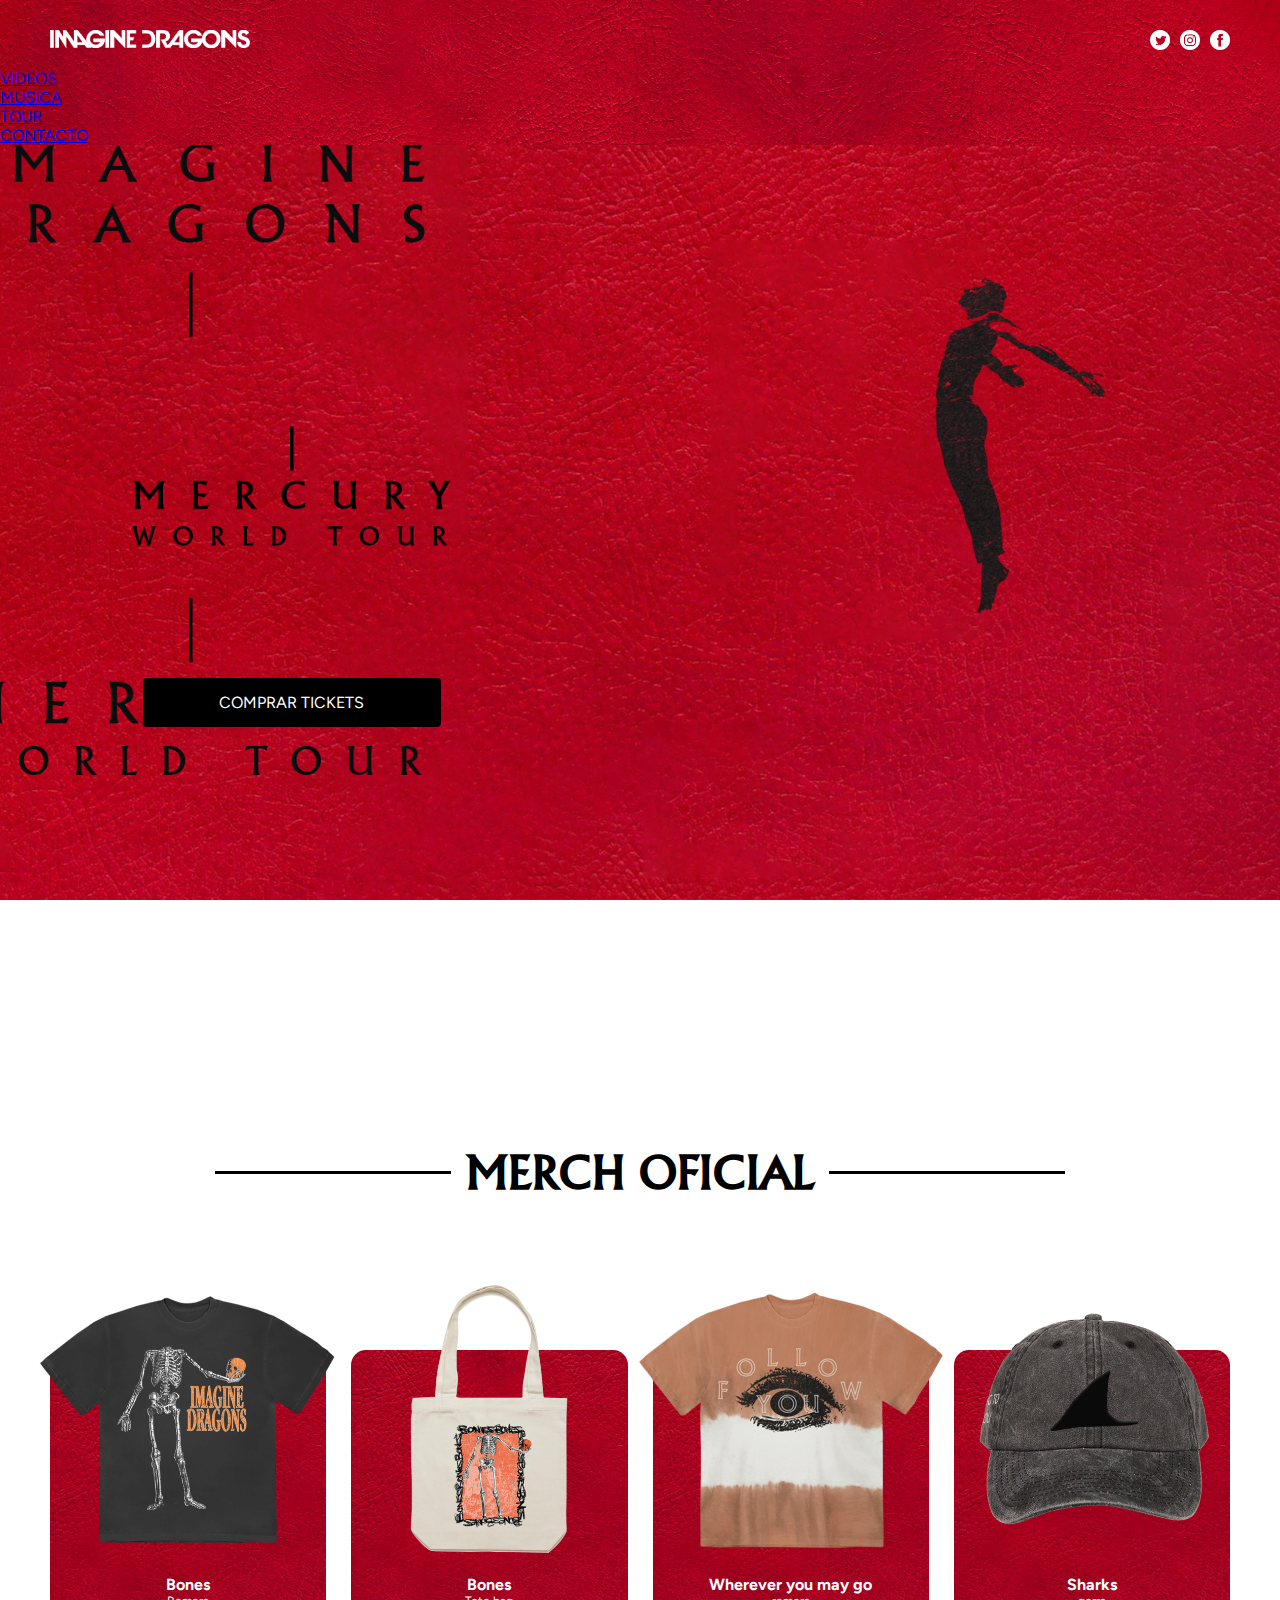
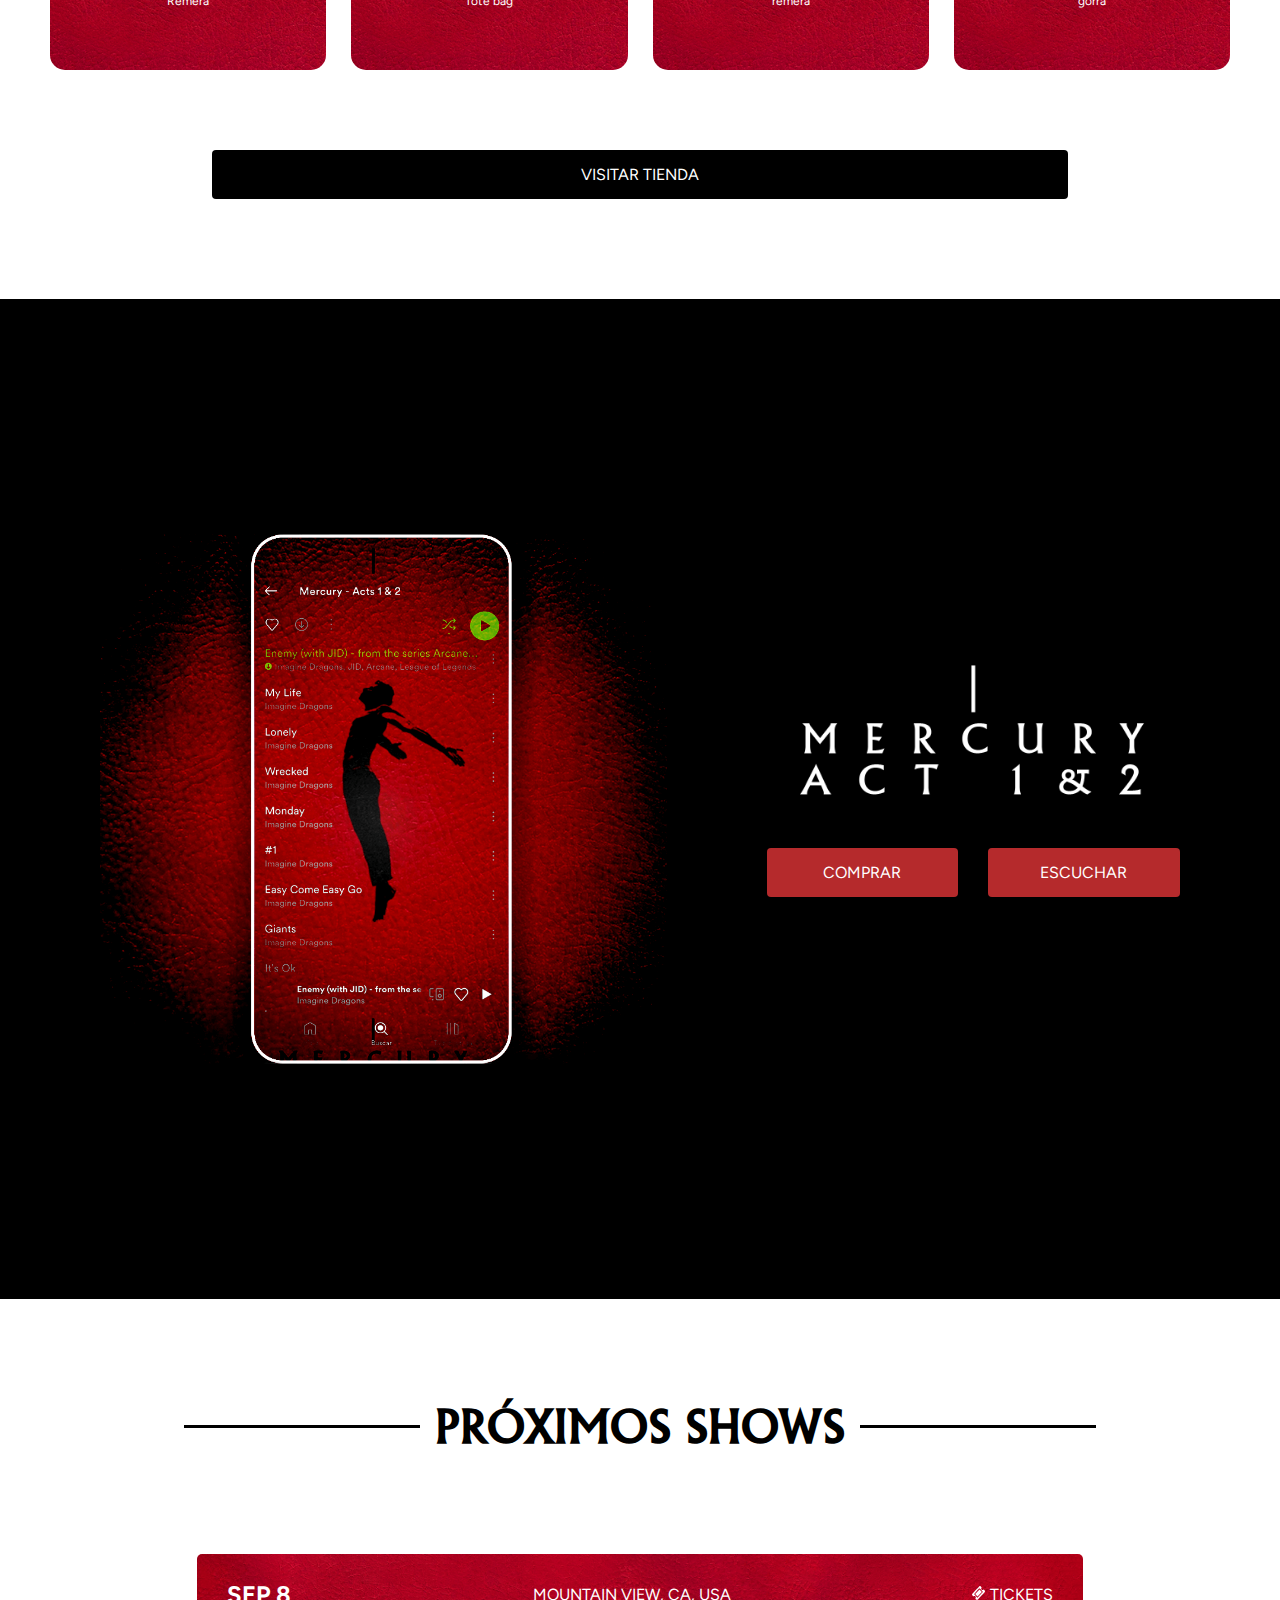
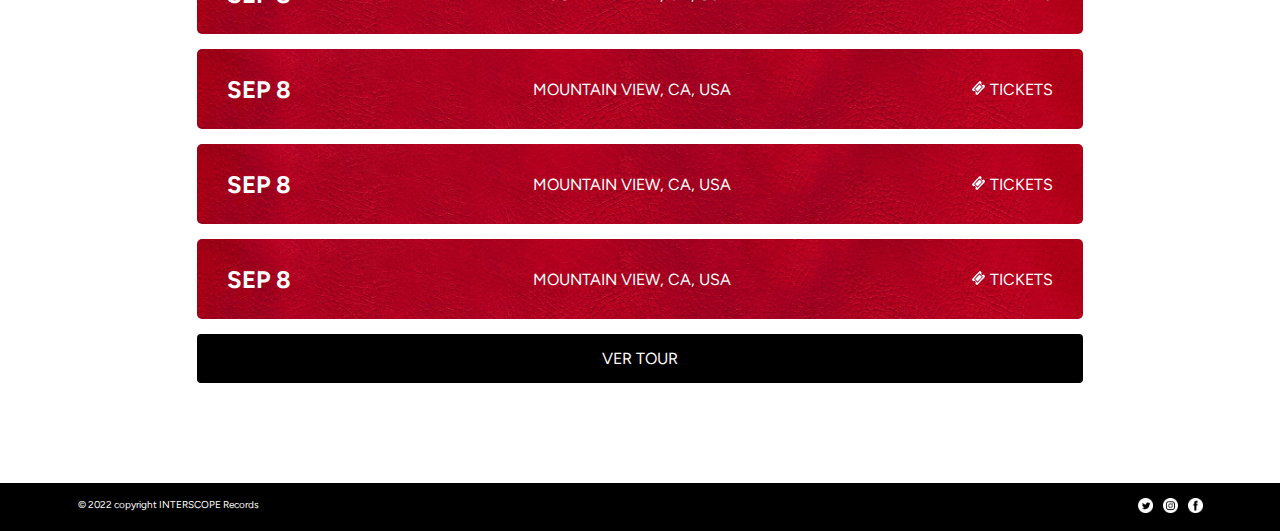
<file: index.html>
<!DOCTYPE html>
<html>
    <head>
        <meta charset="utf-8">
        <meta name="viewport" content="width=device-width">
        <link rel="stylesheet" href="css/styles.css">
        <link rel="preconnect" href="https://fonts.googleapis.com">
        <link rel="preconnect" href="https://fonts.gstatic.com" crossorigin>
        <link href="https://fonts.googleapis.com/css2?family=Figtree:wght@400;600&display=swap" rel="stylesheet">
        <title>
            Imagine Dragons Official │ Home
        </title>
    </head>
    <body>
        <header>
            <div id="logo">
               <a href="index.html">
                  <img src="img/logo.png" alt="imagineDragons_logo">
                </a>
                <ul class="redes">
                    <li><a href="https://twitter.com/Imaginedragons"><img src="img/twitter.png" alt="twitter"></a></li>
                    <li><a href="https://www.instagram.com/imaginedragons"><img src="img/instagram.png" alt="instagram"></a></li>
                    <li><a href="https://www.facebook.com/ImagineDragons"><img src="img/facebook.png" alt="facebook"></a></li>
                </ul>
            </div>
            <nav>
                 <ul>
                    <li><a href="videos.html">VIDEOS</a></li>
                    <li><a href="musica.html">MUSICA</a></li>
                    <li><a href="tour.html">TOUR</a></li>
                    <li><a href="contacto.html">CONTACTO</a></li>
                </ul>
            </nav>
            </div>
        </header>
        <main id="index-header">
            <div id="index-header-content">
                <img src="img/worldtour.png">
                <a class="button" href="">COMPRAR TICKETS</a> 
            </div>
        </main>
       <section id="merch-oficial">
        <div class="section-title">
            <div></div>
            <h1>MERCH OFICIAL</h1>
            <div></div>
        </div>
        <div id="merch-display">
            <div class="merch-card">
                <a href="">
                    <img src="img/bones-tshirt.png" alt="remera bones">
                </a>
                <p class="item-name">
                    Bones
                </p>
                <p class="item-description">
                    Remera
                </p>
            </div>
            <div class="merch-card">
                <a href="">
                    <img src="img/totebag.png" alt="tote bag bones">
                </a>
                <p class="item-name">
                    Bones
                </p>
                <p class="item-description">
                    Tote bag
                </p>
            </div>
            <div class="merch-card">
                <a href="">
                    <img src="img/followyou-tshirt.png" alt="remera follow you">
                </a>
                <p class="item-name">
                    Wherever you may go
                </p>
                <p class="item-description">
                    remera
                </p>
            </div>
            <div class="merch-card">
                <a href="">
                    <img src="img/sharks-cap.png" alt="gorra sharks">
                </a>
                <p class="item-name">
                    Sharks
                </p>
                <p class="item-description">
                    gorra
                </p>
            </div>
        </div>
        <a class="button" href="">VISITAR TIENDA</a>
       </section>
       <section id="latest-album">   
        <img src="img/mobile-album.png">      
        <div class="latest-album-title">
            <img src="img/mercuryAct12-b.png"> 
            <div>
                <a class="button" href=""> COMPRAR </a>
                <a class="button" href=""> ESCUCHAR </a>
            </div>
        </div>
       </section> 
       <section id="next-shows">         
            <div class="section-title">
                <div></div>
                <h1>PRÓXIMOS SHOWS</h1>
                <div></div>
            </div>
            <div class="show-info">
                <h2>SEP 8</h2>
                <p>MOUNTAIN VIEW, CA, USA</p>
                <a href=""><img src="img/ticket.svg" alt="ticket" class="icon">TICKETS</a>
            </div>
            <div class="show-info">
                <h2>SEP 8</h2>
                <p>MOUNTAIN VIEW, CA, USA</p>
                <a href=""><img src="img/ticket.svg" alt="ticket" class="icon">TICKETS</a>
            </div>
            <div class="show-info">
                <h2>SEP 8</h2>
                <p>MOUNTAIN VIEW, CA, USA</p>
                <a href=""><img src="img/ticket.svg" alt="ticket" class="icon">TICKETS</a>
            </div>
            <div class="show-info">
                <h2>SEP 8</h2>
                <p>MOUNTAIN VIEW, CA, USA</p>
                <a href=""><img src="img/ticket.svg" alt="ticket" class="icon">TICKETS</a>
            </div>
            <a class="button" href="tour.html"> VER TOUR</a>
       </section>
       <footer>
        <div>
        <p>
            © 2022 copyright INTERSCOPE Records
        </p>
            <div class="redes-footer">
                <ul>
                  <li><a href="https://twitter.com/Imaginedragons"><img src="img/twitter.png" alt="twitter"></a></li>
                  <li><a href="https://www.instagram.com/imaginedragons"><img src="img/instagram.png" alt="instagram"></a></li>
                  <li><a href="https://www.facebook.com/ImagineDragons"><img src="img/facebook.png" alt="facebook"></a></li>
                </ul>
            </div>
        </div>
    </footer>
    </body>
</html>
</file>
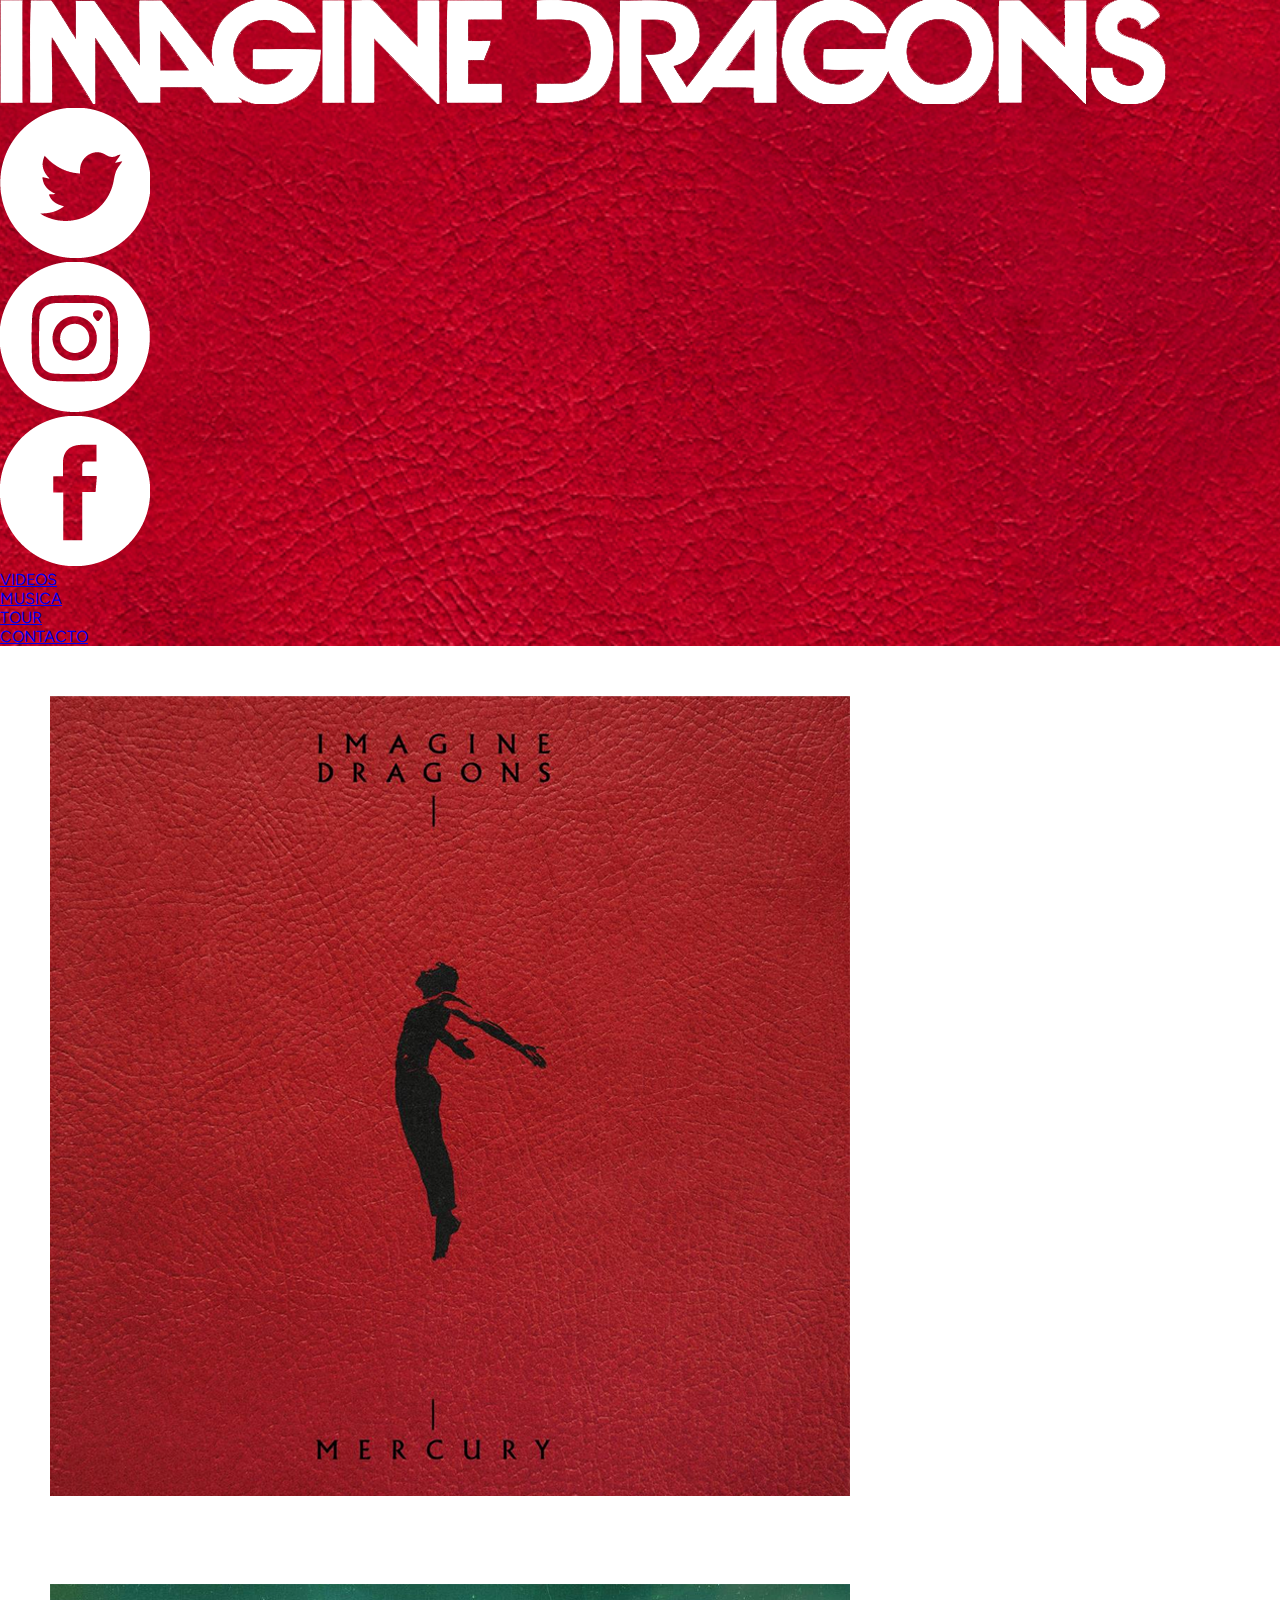
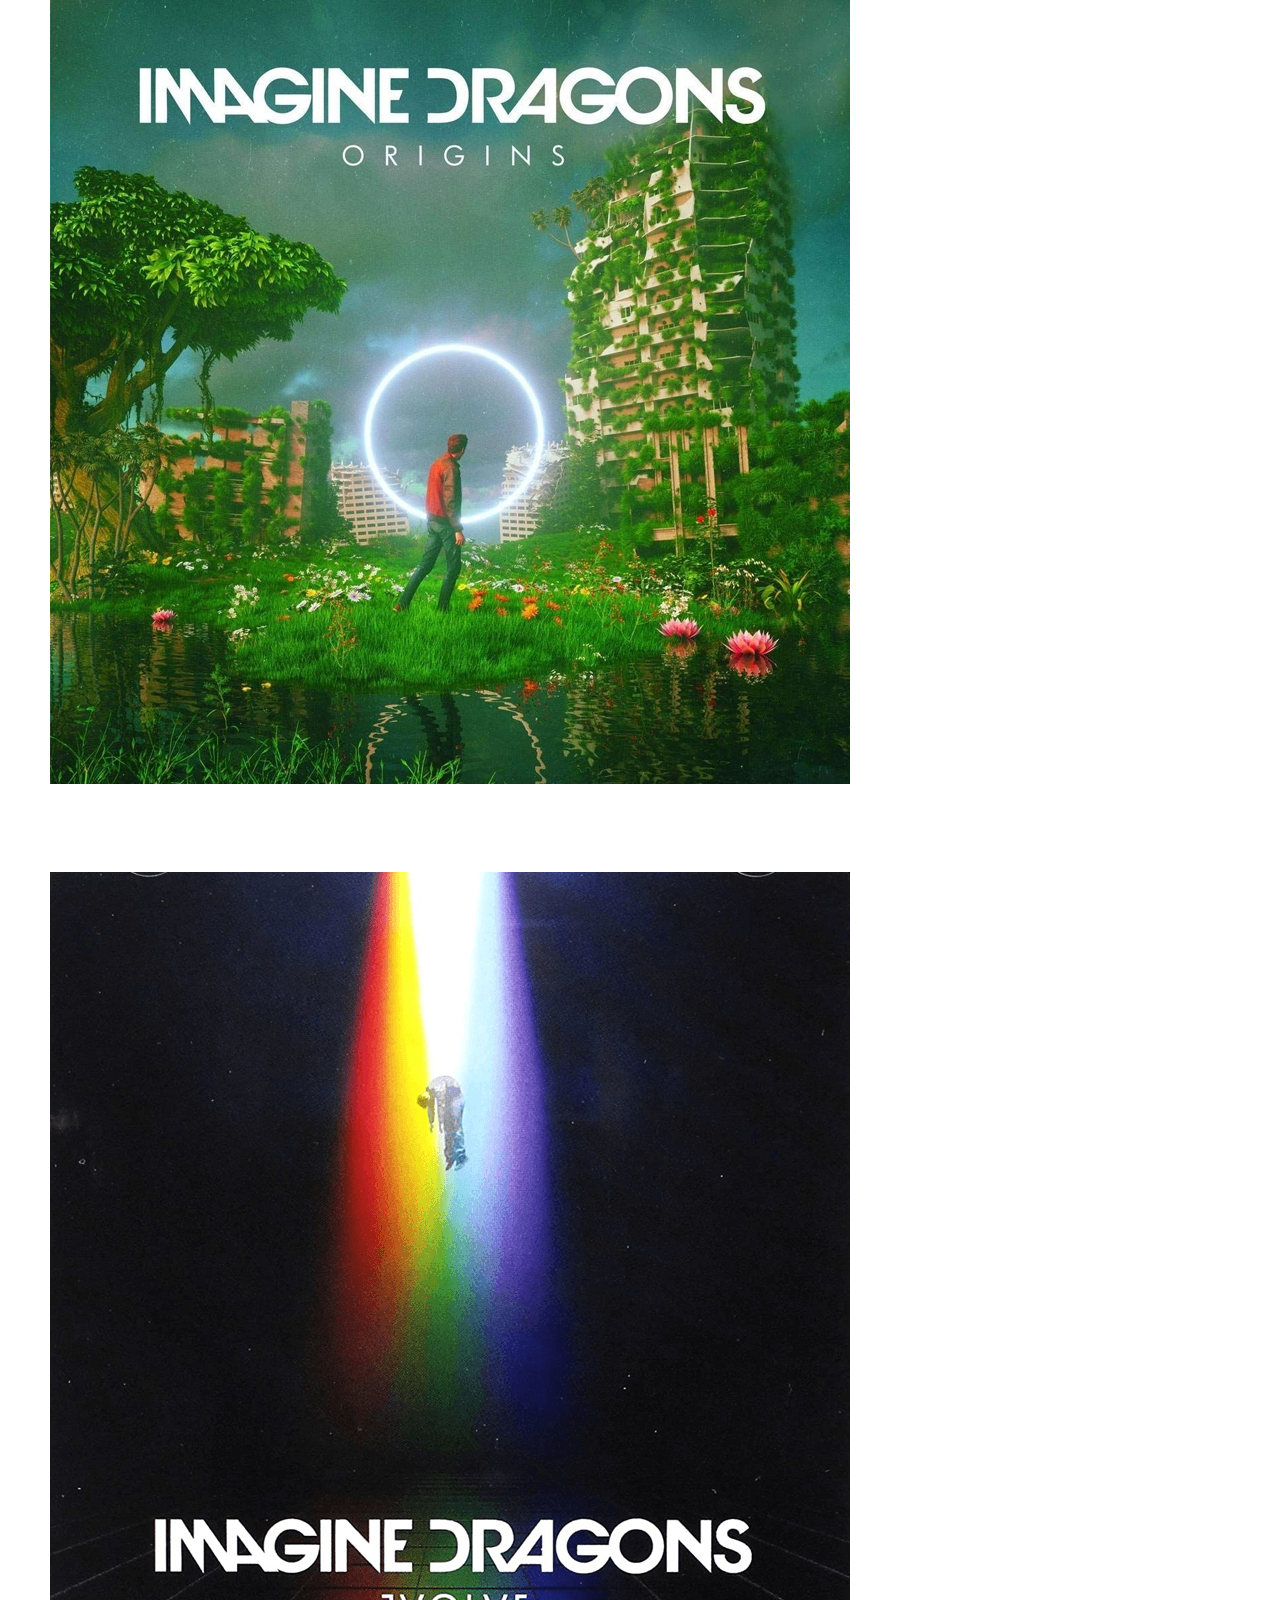
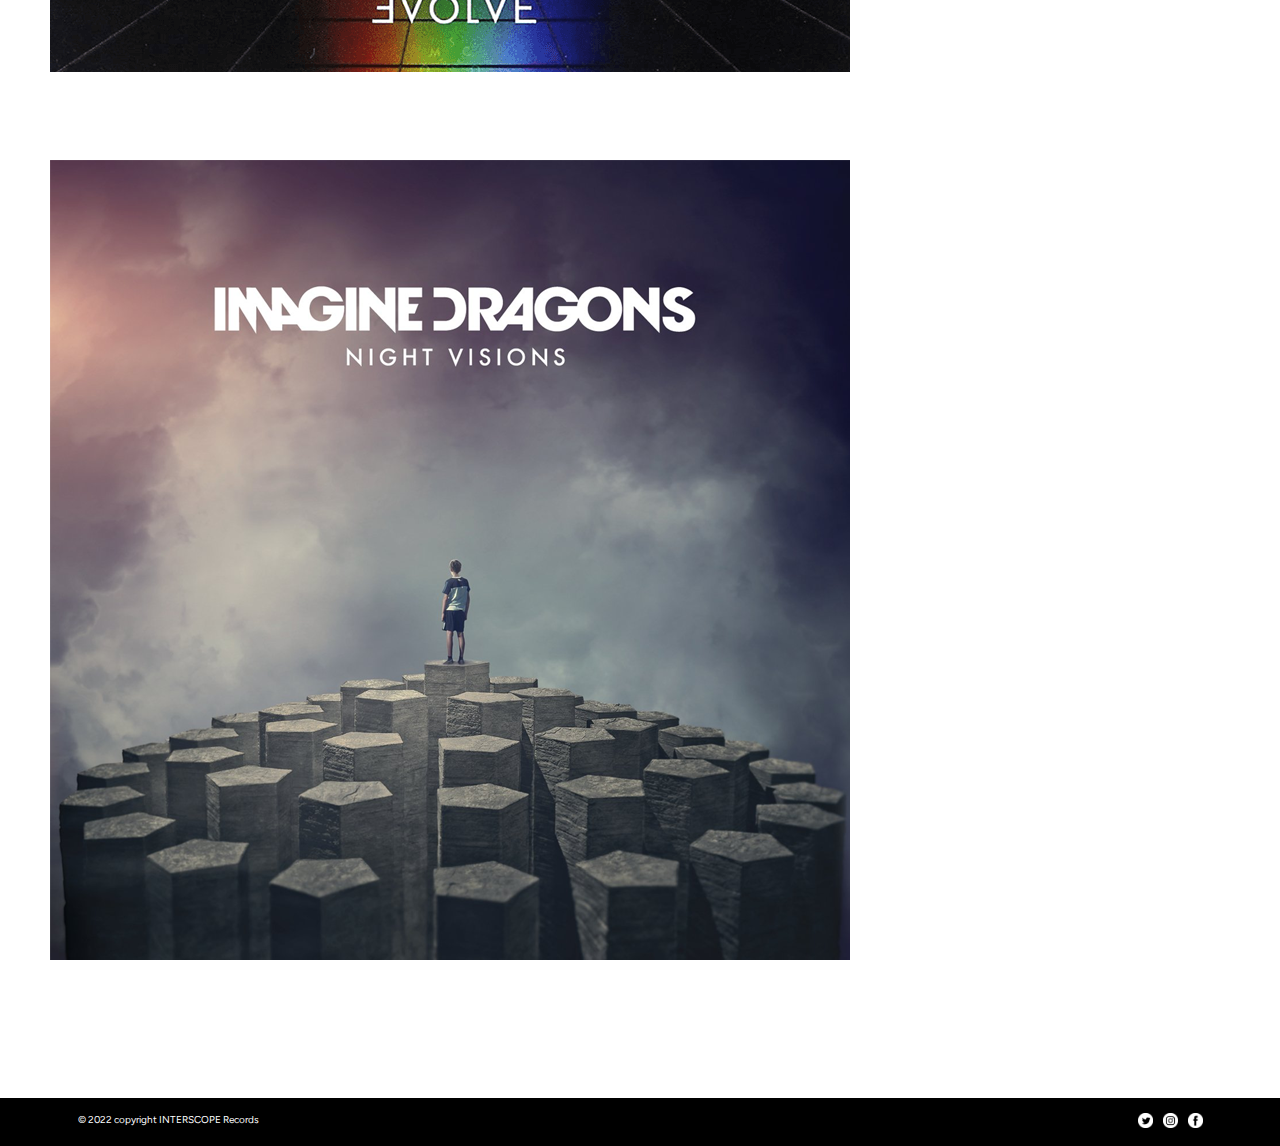
<file: musica.html>
<!DOCTYPE html>
<html>
    <head>
        <meta charset="utf-8">
        <meta name="viewport" content="width=device-width">
        <link rel="stylesheet" href="css/styles.css">
        <link rel="preconnect" href="https://fonts.googleapis.com">
        <link rel="preconnect" href="https://fonts.gstatic.com" crossorigin>
        <link href="https://fonts.googleapis.com/css2?family=Figtree:wght@400;600&display=swap" rel="stylesheet">
        <title>
            Imagine Dragons Official │ Videos
        </title>
    </head>
    <body>
        <header>
            <div>
               <a href="html/index.html">
                  <img src="img/logo.png" alt="imagineDragons_logo">
                </a>
                <ul class="redes">
                    <li><a href="https://twitter.com/Imaginedragons"><img src="img/twitter.png" alt="twitter"></a></li>
                    <li><a href="https://www.instagram.com/imaginedragons"><img src="img/instagram.png" alt="instagram"></a></li>
                    <li><a href="https://www.facebook.com/ImagineDragons"><img src="img/facebook.png" alt="facebook"></a></li>
                </ul>
            </div>
            <nav>
                 <ul>
                    <li><a href="videos.html">VIDEOS</a></li>
                    <li><a href="musica.html">MUSICA</a></li>
                    <li><a href="tour.html">TOUR</a></li>
                    <li><a href="contacto.html">CONTACTO</a></li>
                </ul>
            </nav>
            </div>
        </header>
        <section>
            <div>
                <img src="img/mercury.png" alt="mercury_album">
                <iframe style="border-radius:12px" src="https://open.spotify.com/embed/album/6yiXkzHvC0OTmhfDQOEWtS?utm_source=generator&theme=0" width="100%" height="80" frameBorder="0" allowfullscreen="" allow="autoplay; clipboard-write; encrypted-media; fullscreen; picture-in-picture"></iframe>
            </div>
            <div>
                <img src="img/origins.png" alt="origins_album">
                <iframe style="border-radius:12px" src="https://open.spotify.com/embed/album/3JfSxDfmwS5OeHPwLSkrfr?utm_source=generator&theme=0" width="100%" height="80" frameBorder="0" allowfullscreen="" allow="autoplay; clipboard-write; encrypted-media; fullscreen; picture-in-picture"></iframe>
            </div>
            <div>
                <img src="img/evolve.png" alt="evolve_album">
                <iframe style="border-radius:12px" src="https://open.spotify.com/embed/album/33pt9HBdGlAbRGBHQgsZsU?utm_source=generator&theme=0" width="100%" height="80" frameBorder="0" allowfullscreen="" allow="autoplay; clipboard-write; encrypted-media; fullscreen; picture-in-picture"></iframe>
            </div>
            <div>
                <img src="img/nightvisions.png" alt="nightvisions_album">
                <iframe style="border-radius:12px" src="https://open.spotify.com/embed/album/6nxDQi0FeEwccEPJeNySoS?utm_source=generator&theme=0" width="100%" height="80" frameBorder="0" allowfullscreen="" allow="autoplay; clipboard-write; encrypted-media; fullscreen; picture-in-picture"></iframe>
            </div>
        </section>
        <footer>
            <div>
            <p>
                © 2022 copyright INTERSCOPE Records
            </p>
                <div class="redes-footer">
                    <ul>
                      <li><a href="https://twitter.com/Imaginedragons"><img src="img/twitter.png" alt="twitter"></a></li>
                      <li><a href="https://www.instagram.com/imaginedragons"><img src="img/instagram.png" alt="instagram"></a></li>
                      <li><a href="https://www.facebook.com/ImagineDragons"><img src="img/facebook.png" alt="facebook"></a></li>
                    </ul>
                </div>
            </div>
        </footer>
        </body>
    </html>
</file>
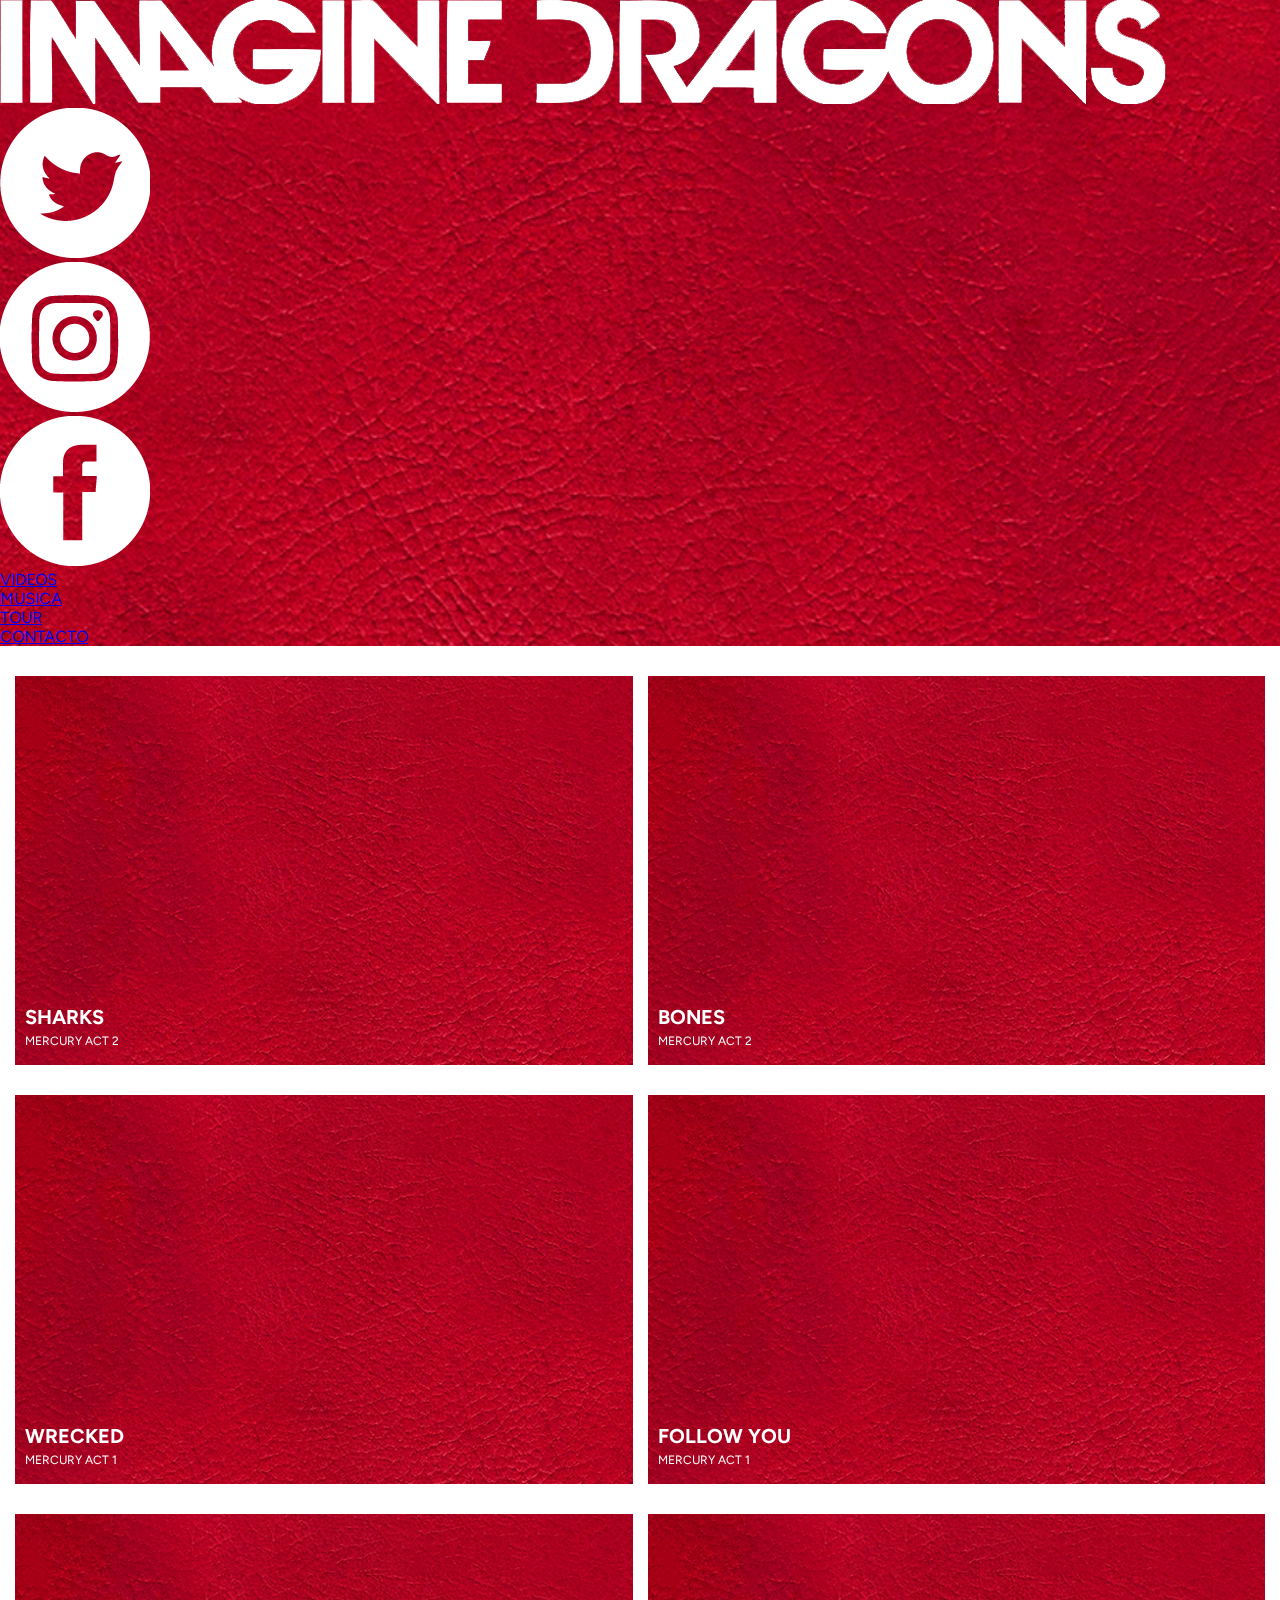
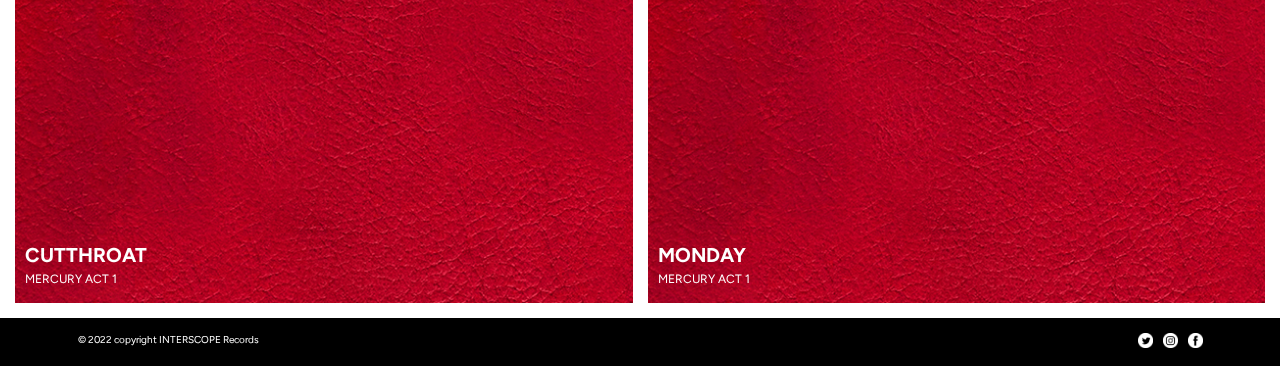
<file: videos.html>
<!DOCTYPE html>
<html>
    <head>
        <meta charset="utf-8">
        <meta name="viewport" content="width=device-width">
        <link rel="stylesheet" href="css/styles.css">
        <link rel="preconnect" href="https://fonts.googleapis.com">
        <link rel="preconnect" href="https://fonts.gstatic.com" crossorigin>
        <link href="https://fonts.googleapis.com/css2?family=Figtree:wght@400;600&display=swap" rel="stylesheet">
        <title>
            Imagine Dragons Official │ Videos
        </title>
    </head>
    <body>
        <header>
            <div>
               <a href="index.html">
                  <img src="img/logo.png">
                </a>
                <ul class="redes">
                    <li><a href="https://twitter.com/Imaginedragons"><img src="img/twitter.png" alt="twitter"></a></li>
                    <li><a href="https://www.instagram.com/imaginedragons"><img src="img/instagram.png" alt="instagram"></a></li>
                    <li><a href="https://www.facebook.com/ImagineDragons"><img src="img/facebook.png" alt="facebook"></a></li>
                </ul>
            </div>
            <nav>
                 <ul>
                    <li><a href="videos.html">VIDEOS</a></li>
                    <li><a href="musica.html">MUSICA</a></li>
                    <li><a href="tour.html">TOUR</a></li>
                    <li><a href="contacto.html">CONTACTO</a></li>
                </ul>
            </nav>
            </div>
        </header>
        <section id="videos">
            <div class="video-card">
                <div>
                    <iframe src="https://www.youtube.com/embed/Te3_VlimRw0" title="YouTube video player" frameborder="0" allow="accelerometer; autoplay; clipboard-write; encrypted-media; gyroscope; picture-in-picture" allowfullscreen></iframe>
                </div>
                <div class="video-card-description">
                    <h2>
                        SHARKS
                    </h2>
                    <p>
                        MERCURY ACT 2
                    </p>
                </div>
            </div>
            <div  class="video-card">
                <div>
                    <iframe src="https://www.youtube.com/embed/TO-_3tck2tg" title="YouTube video player" frameborder="0" allow="accelerometer; autoplay; clipboard-write; encrypted-media; gyroscope; picture-in-picture" allowfullscreen></iframe>
                </div>
                <div class="video-card-description">
                    <h2>
                        BONES
                    </h2>
                    <p>
                        MERCURY ACT 2
                    </p>
                </div>
            </div>
            <div  class="video-card">
                <div>
                    <iframe src="https://www.youtube.com/embed/Y2NkuFIlLEo" title="YouTube video player" frameborder="0" allow="accelerometer; autoplay; clipboard-write; encrypted-media; gyroscope; picture-in-picture" allowfullscreen></iframe>
                </div>
                <div class="video-card-description">
                    <h2>
                        WRECKED
                    </h2>
                    <p>
                        MERCURY ACT 1
                    </p>
                </div>
            </div>
            <div  class="video-card">
                <div>
                    <iframe src="https://www.youtube.com/embed/k3zimSRKqNw" title="YouTube video player" frameborder="0" allow="accelerometer; autoplay; clipboard-write; encrypted-media; gyroscope; picture-in-picture" allowfullscreen></iframe>
                </div>
                <div class="video-card-description">
                    <h2>
                        FOLLOW YOU
                    </h2>
                    <p>
                        MERCURY ACT 1
                    </p>
                </div>
            </div>
            <div  class="video-card">
                <div>
                    <iframe src="https://www.youtube.com/embed/89xtgEk9jTo" title="YouTube video player" frameborder="0" allow="accelerometer; autoplay; clipboard-write; encrypted-media; gyroscope; picture-in-picture" allowfullscreen></iframe>
                </div>
                <div class="video-card-description">
                    <h2>
                        CUTTHROAT
                    </h2>
                    <p>
                        MERCURY ACT 1
                    </p>
                </div>
            </div>
            <div  class="video-card">
                <div>
                    <iframe src="https://www.youtube.com/embed/87hxDd5cvN8" title="YouTube video player" frameborder="0" allow="accelerometer; autoplay; clipboard-write; encrypted-media; gyroscope; picture-in-picture" allowfullscreen></iframe>
                </div>
                <div class="video-card-description">
                    <h2>
                        MONDAY
                    </h2>
                    <p>
                        MERCURY ACT 1
                    </p>
                </div>
            </div>
        </section>
        <footer>
            <div>
            <p>
                © 2022 copyright INTERSCOPE Records
            </p>
                <div class="redes-footer">
                    <ul>
                      <li><a href="https://twitter.com/Imaginedragons"><img src="img/twitter.png" alt="twitter"></a></li>
                      <li><a href="https://www.instagram.com/imaginedragons"><img src="img/instagram.png" alt="instagram"></a></li>
                      <li><a href="https://www.facebook.com/ImagineDragons"><img src="img/facebook.png" alt="facebook"></a></li>
                    </ul>
                </div>
            </div>
        </footer>
    </body>
</html>
</file>
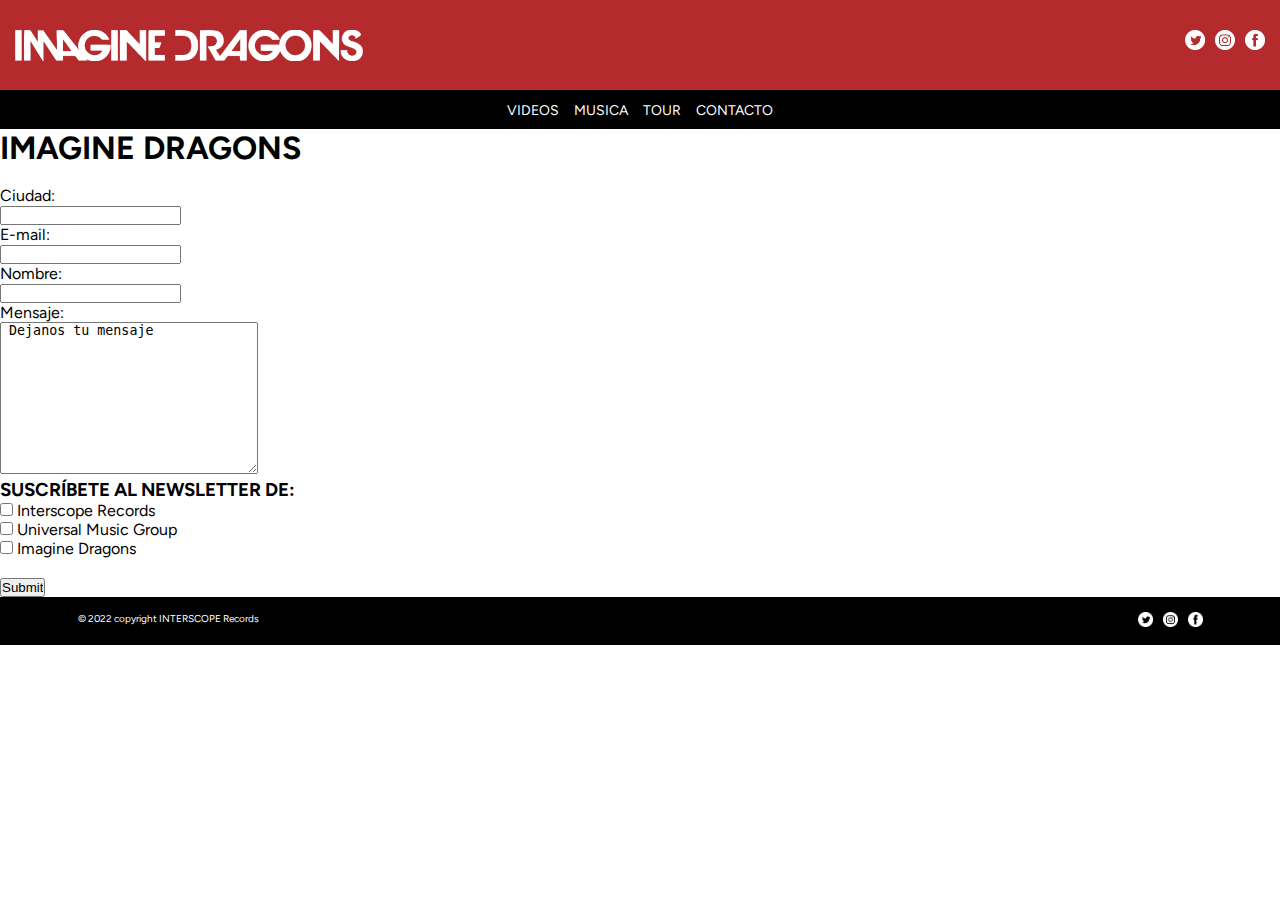
<file: html/contacto.html>
<!DOCTYPE html>
<html>
    <head>
        <meta charset="utf-8">
        <meta name="viewport" content="width=device-width">
        <link rel="stylesheet" href="../styles.css">
        <link rel="preconnect" href="https://fonts.googleapis.com">
        <link rel="preconnect" href="https://fonts.gstatic.com" crossorigin>
        <link href="https://fonts.googleapis.com/css2?family=Figtree:wght@400;600&display=swap" rel="stylesheet">
        <title>
            Imagine Dragons Official │ Videos
        </title>
    </head>
    <body>
        <header>
            <div>
               <a href="/html/index.html">
                  <img src="../img/logo.png">
                </a>
                <ul class="redes">
                    <li><a href=""><img src="../img/twitter.png"></a></li>
                    <li><a href=""><img src="../img/instagram.png"></a></li>
                    <li><a href=""><img src="../img/facebook.png"></a></li>
                </ul>
            </div>
            <nav>
                 <ul>
                    <li><a href="/html/videos.html">VIDEOS</a></li>
                    <li><a href="/html/musica.html">MUSICA</a></li>
                    <li><a href="/html/tour.html">TOUR</a></li>
                    <li><a href="/html/contacto.html">CONTACTO</a></li>
                </ul>
            </nav>
            </div>
        </header>
        <section>
            <h1>
                IMAGINE DRAGONS
            </h1>
            <p>
                Comparta su ubicación para solicitar un espectáculo en su área y obtener actualizaciones sobre nuevos espectáculos, nueva música y más.
            </p>
            <form action="">
                <label for="ciudad">Ciudad:</label><br>
                <input type="text" id="ciudad" name="ciudad"><br>
                <label for="email">E-mail:</label><br>
                <input type="text" id="email" name="email"><br>
                <label for="nombre">Nombre:</label><br>
                <input type="text" id="nombre" name="nombre"><br>
                <label for="mensaje">Mensaje:</label><br>
                <textarea name="mensjae" rows="10" cols="30"> Dejanos tu mensaje</textarea> 
                <h3>
                    SUSCRÍBETE AL NEWSLETTER DE:
                </h3>
                <input type="checkbox" id="newsop1" name="newsop1" value="InterscopeRecords">
                <label for="newsop1"> Interscope Records</label><br>
                <input type="checkbox" id="newsop2" name="newsop2" value="UniversalMusicGroup">
                <label for="newsop2"> Universal Music Group</label><br>
                <input type="checkbox" id="newsop3" name="newsop3" value="ImagineDragons">
                <label for="newsop3"> Imagine Dragons</label><br><br>
                <input type="submit" value="Submit">
                
              </form>               
        </section>
        <footer>
            <div>
            <p>
                © 2022 copyright INTERSCOPE Records
            </p>
                <div class="redes-footer">
                    <ul>
                      <li><a href=""><img src="../img/twitter.png"></a></li>
                      <li><a href=""><img src="../img/instagram.png"></a></li>
                      <li><a href=""><img src="../img/facebook.png"></a></li>
                    </ul>
                </div>
            </div>
        </footer>
    </body>
</html>
</file>
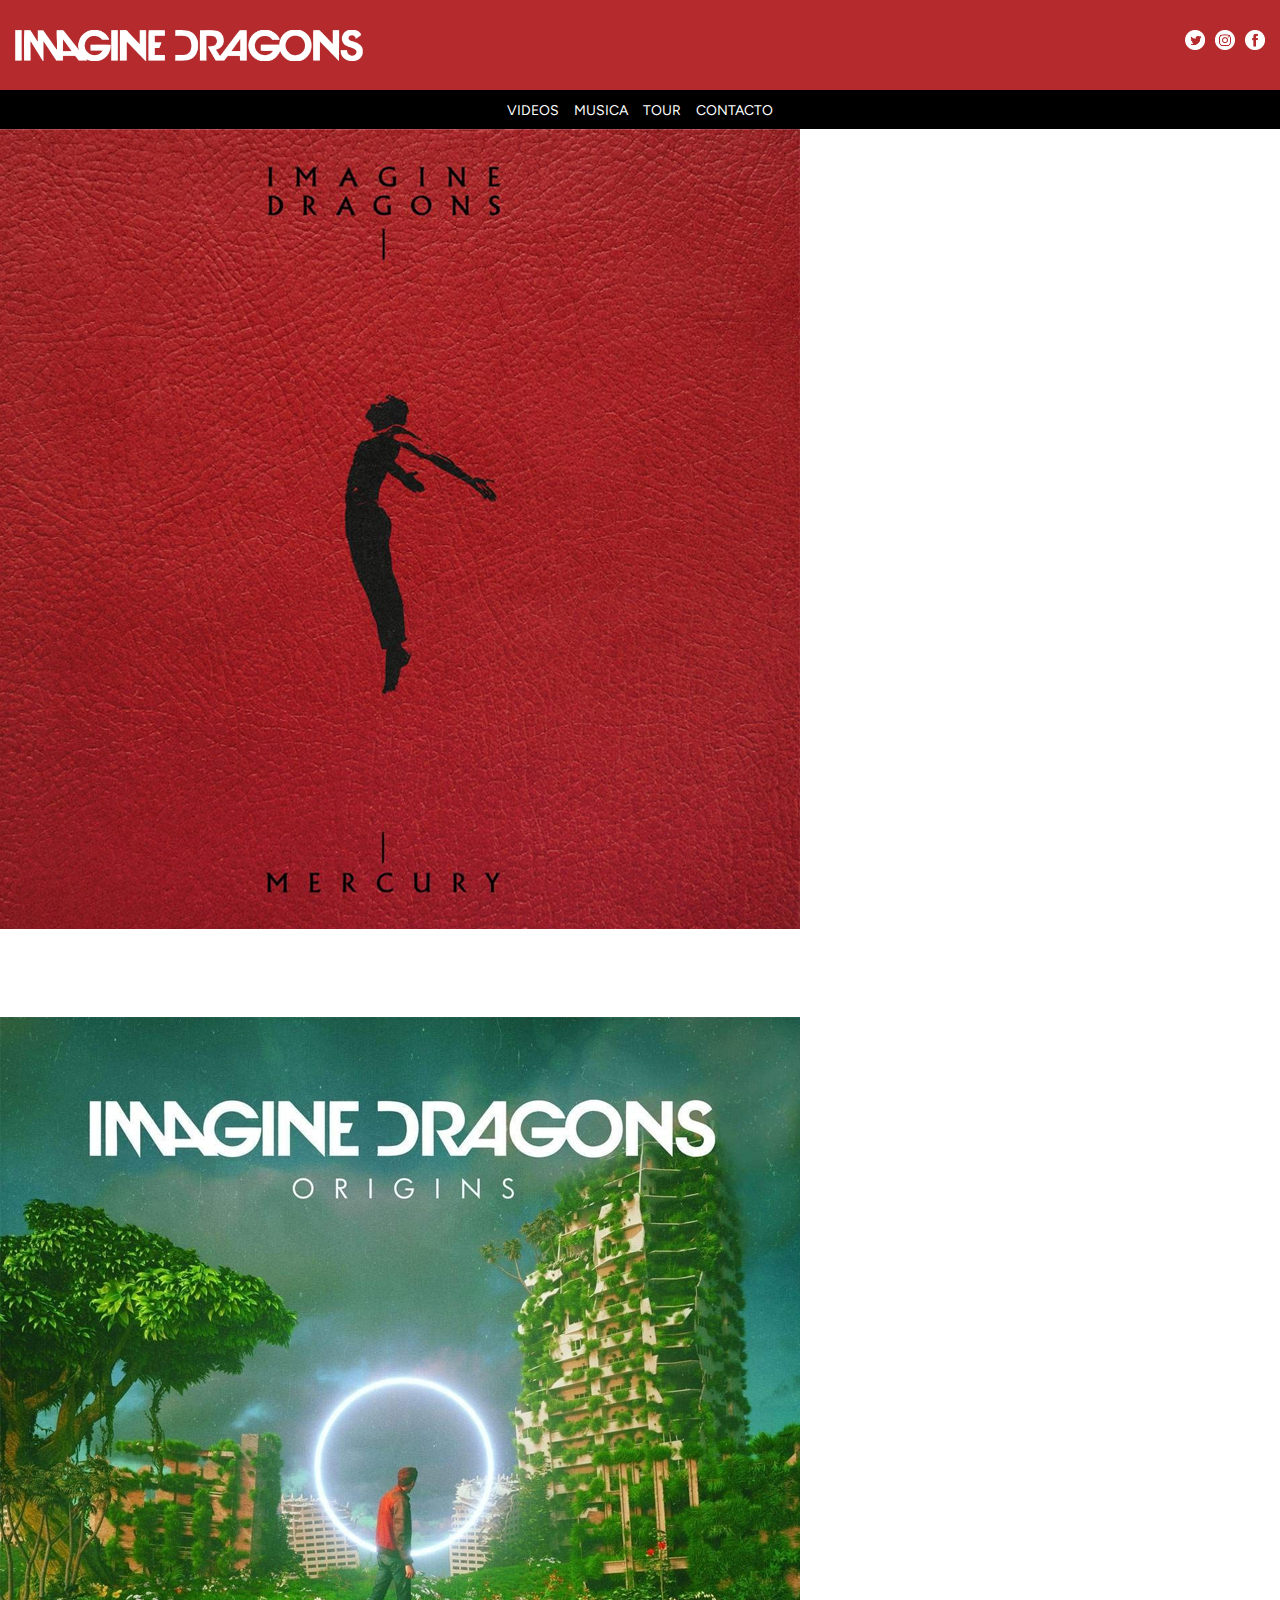
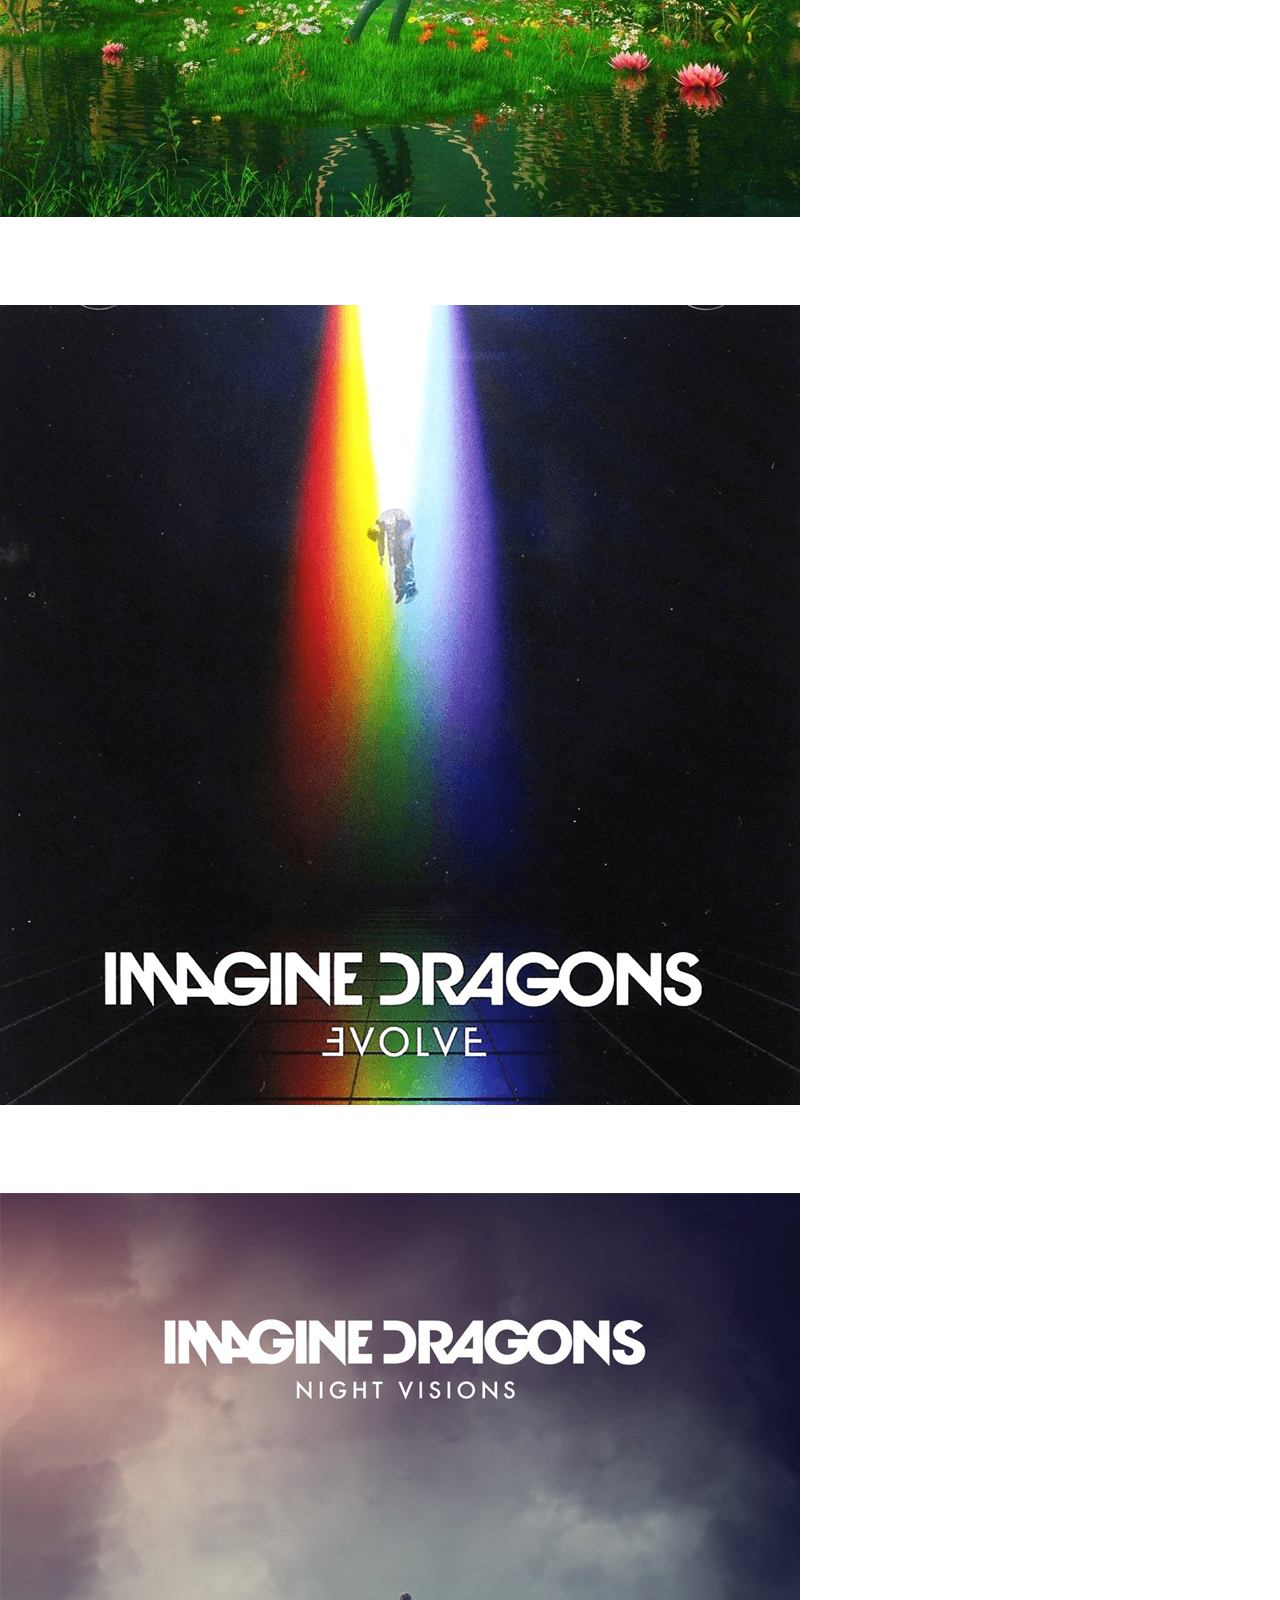
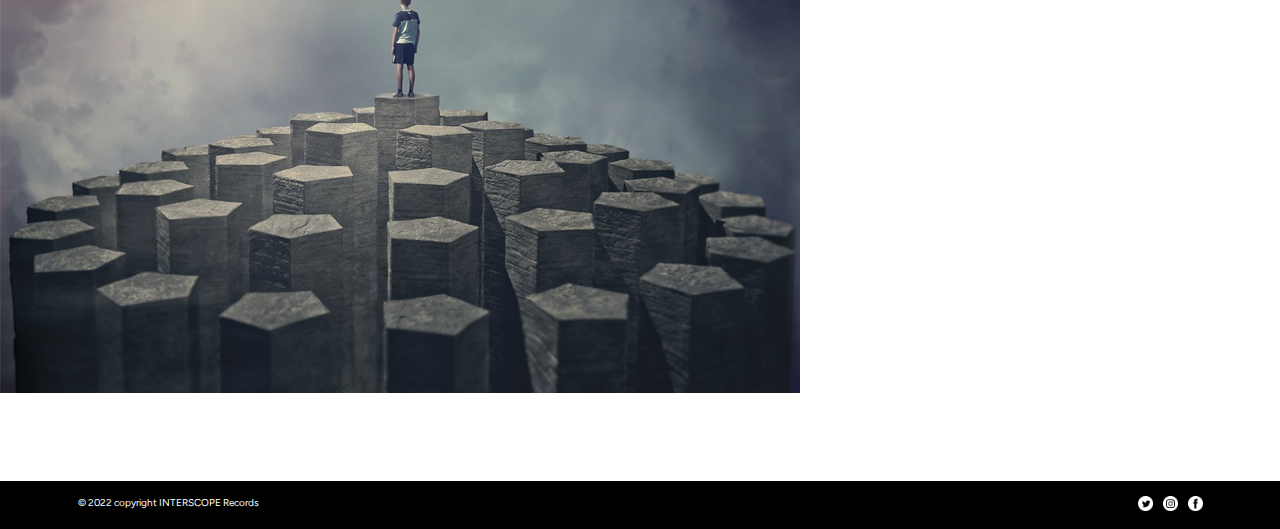
<file: html/musica.html>
<!DOCTYPE html>
<html>
    <head>
        <meta charset="utf-8">
        <meta name="viewport" content="width=device-width">
        <link rel="stylesheet" href="../styles.css">
        <link rel="preconnect" href="https://fonts.googleapis.com">
        <link rel="preconnect" href="https://fonts.gstatic.com" crossorigin>
        <link href="https://fonts.googleapis.com/css2?family=Figtree:wght@400;600&display=swap" rel="stylesheet">
        <title>
            Imagine Dragons Official │ Videos
        </title>
    </head>
    <body>
        <header>
            <div>
               <a href="/html/index.html">
                  <img src="../img/logo.png">
                </a>
                <ul class="redes">
                    <li><a href=""><img src="../img/twitter.png"></a></li>
                    <li><a href=""><img src="../img/instagram.png"></a></li>
                    <li><a href=""><img src="../img/facebook.png"></a></li>
                </ul>
            </div>
            <nav>
                 <ul>
                    <li><a href="/html/videos.html">VIDEOS</a></li>
                    <li><a href="/html/musica.html">MUSICA</a></li>
                    <li><a href="/html/tour.html">TOUR</a></li>
                    <li><a href="/html/contacto.html">CONTACTO</a></li>
                </ul>
            </nav>
            </div>
        </header>
        <section>
            <div>
                <img src="../img/mercury.png">
                <iframe style="border-radius:12px" src="https://open.spotify.com/embed/album/6yiXkzHvC0OTmhfDQOEWtS?utm_source=generator&theme=0" width="100%" height="80" frameBorder="0" allowfullscreen="" allow="autoplay; clipboard-write; encrypted-media; fullscreen; picture-in-picture"></iframe>
            </div>
            <div>
                <img src="../img/origins.png">
                <iframe style="border-radius:12px" src="https://open.spotify.com/embed/album/3JfSxDfmwS5OeHPwLSkrfr?utm_source=generator&theme=0" width="100%" height="80" frameBorder="0" allowfullscreen="" allow="autoplay; clipboard-write; encrypted-media; fullscreen; picture-in-picture"></iframe>
            </div>
            <div>
                <img src="../img/evolve.png">
                <iframe style="border-radius:12px" src="https://open.spotify.com/embed/album/33pt9HBdGlAbRGBHQgsZsU?utm_source=generator&theme=0" width="100%" height="80" frameBorder="0" allowfullscreen="" allow="autoplay; clipboard-write; encrypted-media; fullscreen; picture-in-picture"></iframe>
            </div>
            <div>
                <img src="../img/nightvisions.png">
                <iframe style="border-radius:12px" src="https://open.spotify.com/embed/album/6nxDQi0FeEwccEPJeNySoS?utm_source=generator&theme=0" width="100%" height="80" frameBorder="0" allowfullscreen="" allow="autoplay; clipboard-write; encrypted-media; fullscreen; picture-in-picture"></iframe>
            </div>
        </section>
        <footer>
            <div>
            <p>
                © 2022 copyright INTERSCOPE Records
            </p>
                <div class="redes-footer">
                    <ul>
                      <li><a href=""><img src="../img/twitter.png"></a></li>
                      <li><a href=""><img src="../img/instagram.png"></a></li>
                      <li><a href=""><img src="../img/facebook.png"></a></li>
                    </ul>
                </div>
            </div>
        </footer>
        </body>
    </html>
</file>
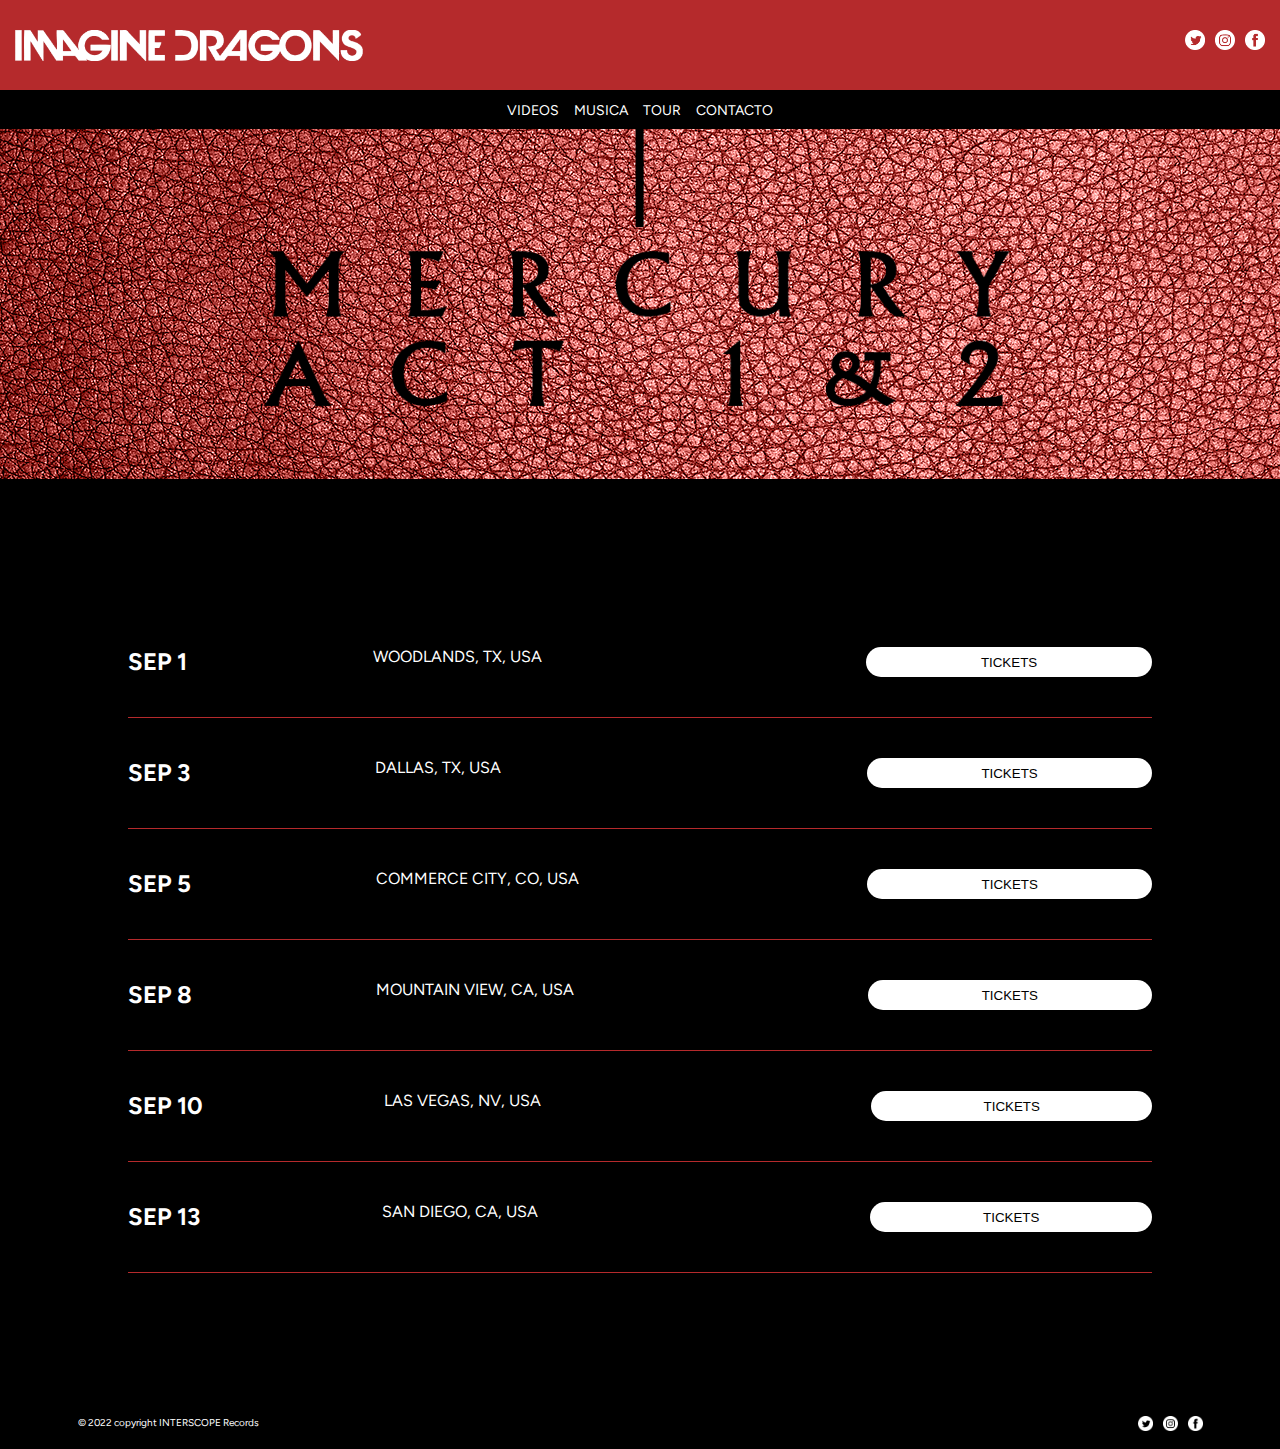
<file: html/tour.html>
<!DOCTYPE html>
<html>
    <head>
        <meta charset="utf-8">
        <meta name="viewport" content="width=device-width">
        <link rel="stylesheet" href="../styles.css">
        <link rel="preconnect" href="https://fonts.googleapis.com">
        <link rel="preconnect" href="https://fonts.gstatic.com" crossorigin>
        <link href="https://fonts.googleapis.com/css2?family=Figtree:wght@400;600&display=swap" rel="stylesheet">
        <title>
            Imagine Dragons Official │ Videos
        </title>
    </head>
    <body>
        <header>
            <div>
               <a href="/html/index.html">
                  <img src="../img/logo.png">
                </a>
                <ul class="redes">
                    <li><a href=""><img src="../img/twitter.png"></a></li>
                    <li><a href=""><img src="../img/instagram.png"></a></li>
                    <li><a href=""><img src="../img/facebook.png"></a></li>
                </ul>
            </div>
            <nav>
                 <ul>
                    <li><a href="/html/videos.html">VIDEOS</a></li>
                    <li><a href="/html/musica.html">MUSICA</a></li>
                    <li><a href="/html/tour.html">TOUR</a></li>
                    <li><a href="/html/contacto.html">CONTACTO</a></li>
                </ul>
            </nav>
            </div>
        </header>
        <main id="tour">
            <img src="../img/mercuryAct12.png">
        </main>
        <section id="shows-list">
            <div class="tour-info">
                <h2>
                    SEP 1
                </h2>
                <p>
                    WOODLANDS, TX, USA
                </p>
                <button>
                    TICKETS
                </button>
            </div>
            <div class="tour-line">
            </div>
            <div class="tour-info">
                <h2>
                    SEP 3
                </h2>
                <p>
                    DALLAS, TX, USA
                </p>
                <button>
                    TICKETS
                </button>
            </div>
            <div class="tour-line">
            </div>
            <div class="tour-info">
                <h2>
                    SEP 5
                </h2>
                <p>
                    COMMERCE CITY, CO, USA
                </p>
                <button>
                    TICKETS
                </button>
            </div>
            <div class="tour-line">
            </div>
            <div class="tour-info">
                <h2>
                    SEP 8
                </h2>
                <p>
                    MOUNTAIN VIEW, CA, USA
                </p>
                <button>
                    TICKETS
                </button>
            </div>
            <div class="tour-line">
            </div>
            <div class="tour-info">
                <h2>
                    SEP 10
                </h2>
                <p>
                    LAS VEGAS, NV, USA
                </p>
                <button>
                    TICKETS
                </button>
            </div>
            <div class="tour-line">
            </div>
            <div class="tour-info">
                <h2>
                    SEP 13
                </h2>
                <p>
                    SAN DIEGO, CA, USA
                </p>
                <button>
                    TICKETS
                </button>
            </div>
            <div class="tour-line">
            </div>

        </section>
        <footer>
            <div>
            <p>
                © 2022 copyright INTERSCOPE Records
            </p>
                <div class="redes-footer">
                    <ul>
                      <li><a href=""><img src="../img/twitter.png"></a></li>
                      <li><a href=""><img src="../img/instagram.png"></a></li>
                      <li><a href=""><img src="../img/facebook.png"></a></li>
                    </ul>
                </div>
            </div>
        </footer>
    </body>
</html>
</file>
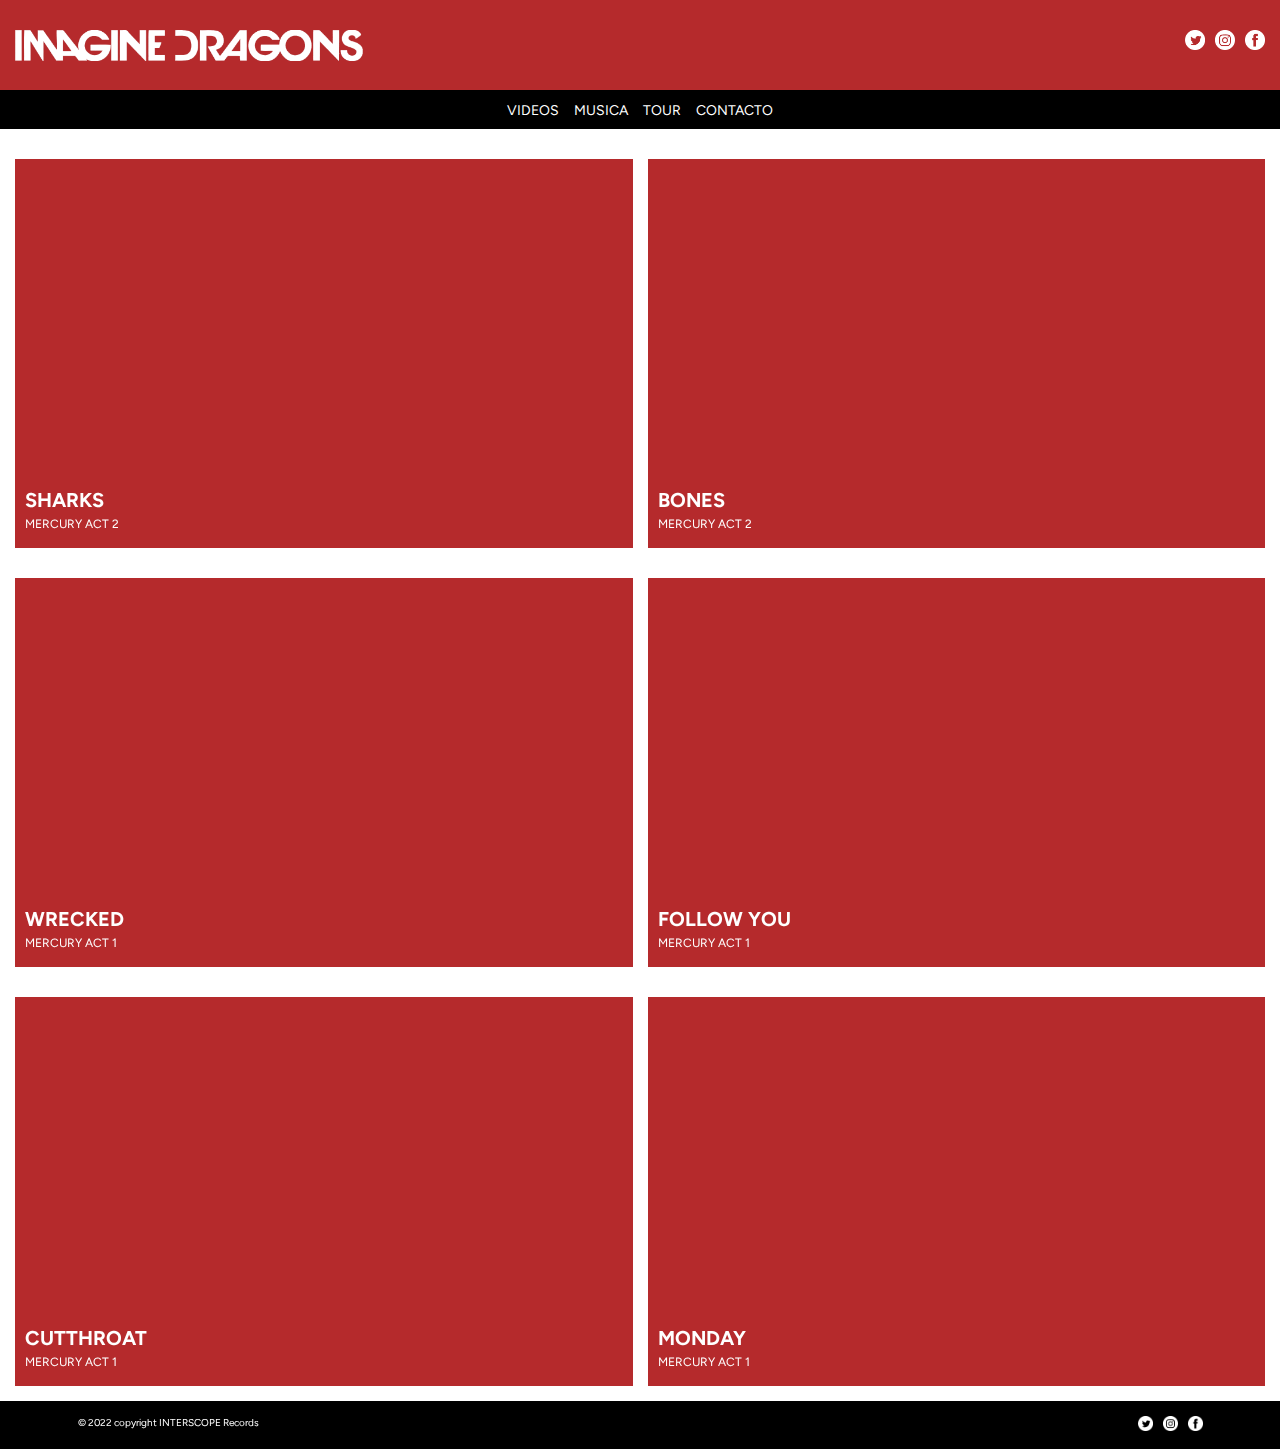
<file: html/videos.html>
<!DOCTYPE html>
<html>
    <head>
        <meta charset="utf-8">
        <meta name="viewport" content="width=device-width">
        <link rel="stylesheet" href="../styles.css">
        <link rel="preconnect" href="https://fonts.googleapis.com">
        <link rel="preconnect" href="https://fonts.gstatic.com" crossorigin>
        <link href="https://fonts.googleapis.com/css2?family=Figtree:wght@400;600&display=swap" rel="stylesheet">
        <title>
            Imagine Dragons Official │ Videos
        </title>
    </head>
    <body>
        <header>
            <div>
               <a href="./html/index.html">
                  <img src="../img/logo.png">
                </a>
                <ul class="redes">
                    <li><a href=""><img src="../img/twitter.png"></a></li>
                    <li><a href=""><img src="../img/instagram.png"></a></li>
                    <li><a href=""><img src="../img/facebook.png"></a></li>
                </ul>
            </div>
            <nav>
                 <ul>
                    <li><a href="/html/videos.html">VIDEOS</a></li>
                    <li><a href="/html/musica.html">MUSICA</a></li>
                    <li><a href="/html/tour.html">TOUR</a></li>
                    <li><a href="/html/contacto.html">CONTACTO</a></li>
                </ul>
            </nav>
            </div>
        </header>
        <section id="videos">
            <div class="video-card">
                <div>
                    <iframe src="https://www.youtube.com/embed/Te3_VlimRw0" title="YouTube video player" frameborder="0" allow="accelerometer; autoplay; clipboard-write; encrypted-media; gyroscope; picture-in-picture" allowfullscreen></iframe>
                </div>
                <div class="video-card-description">
                    <h2>
                        SHARKS
                    </h2>
                    <p>
                        MERCURY ACT 2
                    </p>
                </div>
            </div>
            <div  class="video-card">
                <div>
                    <iframe src="https://www.youtube.com/embed/TO-_3tck2tg" title="YouTube video player" frameborder="0" allow="accelerometer; autoplay; clipboard-write; encrypted-media; gyroscope; picture-in-picture" allowfullscreen></iframe>
                </div>
                <div class="video-card-description">
                    <h2>
                        BONES
                    </h2>
                    <p>
                        MERCURY ACT 2
                    </p>
                </div>
            </div>
            <div  class="video-card">
                <div>
                    <iframe src="https://www.youtube.com/embed/Y2NkuFIlLEo" title="YouTube video player" frameborder="0" allow="accelerometer; autoplay; clipboard-write; encrypted-media; gyroscope; picture-in-picture" allowfullscreen></iframe>
                </div>
                <div class="video-card-description">
                    <h2>
                        WRECKED
                    </h2>
                    <p>
                        MERCURY ACT 1
                    </p>
                </div>
            </div>
            <div  class="video-card">
                <div>
                    <iframe src="https://www.youtube.com/embed/k3zimSRKqNw" title="YouTube video player" frameborder="0" allow="accelerometer; autoplay; clipboard-write; encrypted-media; gyroscope; picture-in-picture" allowfullscreen></iframe>
                </div>
                <div class="video-card-description">
                    <h2>
                        FOLLOW YOU
                    </h2>
                    <p>
                        MERCURY ACT 1
                    </p>
                </div>
            </div>
            <div  class="video-card">
                <div>
                    <iframe src="https://www.youtube.com/embed/89xtgEk9jTo" title="YouTube video player" frameborder="0" allow="accelerometer; autoplay; clipboard-write; encrypted-media; gyroscope; picture-in-picture" allowfullscreen></iframe>
                </div>
                <div class="video-card-description">
                    <h2>
                        CUTTHROAT
                    </h2>
                    <p>
                        MERCURY ACT 1
                    </p>
                </div>
            </div>
            <div  class="video-card">
                <div>
                    <iframe src="https://www.youtube.com/embed/87hxDd5cvN8" title="YouTube video player" frameborder="0" allow="accelerometer; autoplay; clipboard-write; encrypted-media; gyroscope; picture-in-picture" allowfullscreen></iframe>
                </div>
                <div class="video-card-description">
                    <h2>
                        MONDAY
                    </h2>
                    <p>
                        MERCURY ACT 1
                    </p>
                </div>
            </div>
        </section>
        <footer>
            <div>
            <p>
                © 2022 copyright INTERSCOPE Records
            </p>
                <div class="redes-footer">
                    <ul>
                      <li><a href=""><img src="../img/twitter.png"></a></li>
                      <li><a href=""><img src="../img/instagram.png"></a></li>
                      <li><a href=""><img src="../img/facebook.png"></a></li>
                    </ul>
                </div>
            </div>
        </footer>
    </body>
</html>
</file>
<file: css/styles.css>
@font-face {
  font-family: 'village';
  src: url("../fonts/VILLAGE.TTF") format("truetype");
  font-style: normal;
  font-weight: normal;
}

/* line 9, ../../../../../Users/orialves/Desktop/Curso desarrollo web/3ra Pre entrega/scss/styles.scss */
* {
  margin: 0;
  padding: 0;
}

/* estilos generales*/
/* line 15, ../../../../../Users/orialves/Desktop/Curso desarrollo web/3ra Pre entrega/scss/styles.scss */
body {
  font-family: 'Figtree', sans-serif;
}

/* line 19, ../../../../../Users/orialves/Desktop/Curso desarrollo web/3ra Pre entrega/scss/styles.scss */
.button {
  background: black;
  color: white;
  padding: 15px;
  width: 70%;
  text-decoration: none;
  display: inline-block;
  border-radius: 4px;
  transition: all 0.5s;
  transition-timing-function: ease;
  margin-bottom: 50px;
}

/* line 32, ../../../../../Users/orialves/Desktop/Curso desarrollo web/3ra Pre entrega/scss/styles.scss */
.button:hover {
  opacity: 70%;
}

/* line 36, ../../../../../Users/orialves/Desktop/Curso desarrollo web/3ra Pre entrega/scss/styles.scss */
h1 {
  font-family: "village";
  font-size: 45px;
  margin-left: 15px;
  margin-right: 15px;
}

/* line 43, ../../../../../Users/orialves/Desktop/Curso desarrollo web/3ra Pre entrega/scss/styles.scss */
.section-title {
  display: flex;
  align-items: center;
  margin-top: 50px;
  justify-content: center;
  text-align: center;
  margin-bottom: 150px;
}

/* line 51, ../../../../../Users/orialves/Desktop/Curso desarrollo web/3ra Pre entrega/scss/styles.scss */
.section-title div {
  width: 20%;
  height: 3px;
  background-color: black;
}

/* line 58, ../../../../../Users/orialves/Desktop/Curso desarrollo web/3ra Pre entrega/scss/styles.scss */
section {
  padding: 50px;
}

/* header */
/* line 63, ../../../../../Users/orialves/Desktop/Curso desarrollo web/3ra Pre entrega/scss/styles.scss */
header {
  background-image: url(../img/bg-rect.png);
  background-position: center;
  background-size: cover;
}

/* line 69, ../../../../../Users/orialves/Desktop/Curso desarrollo web/3ra Pre entrega/scss/styles.scss */
#logo {
  display: flex;
  padding-top: 15px;
  padding-bottom: 15px;
  padding-left: 50px;
  padding-right: 50px;
  justify-content: space-between;
}

/* line 77, ../../../../../Users/orialves/Desktop/Curso desarrollo web/3ra Pre entrega/scss/styles.scss */
#logo img {
  width: 200px;
  margin-top: 15px;
}

/* line 82, ../../../../../Users/orialves/Desktop/Curso desarrollo web/3ra Pre entrega/scss/styles.scss */
#logo a {
  text-decoration: none;
}

/* line 86, ../../../../../Users/orialves/Desktop/Curso desarrollo web/3ra Pre entrega/scss/styles.scss */
#logo li {
  list-style: none;
}

/* line 90, ../../../../../Users/orialves/Desktop/Curso desarrollo web/3ra Pre entrega/scss/styles.scss */
#logo .redes {
  display: flex;
}

/* line 93, ../../../../../Users/orialves/Desktop/Curso desarrollo web/3ra Pre entrega/scss/styles.scss */
#logo .redes img {
  width: 20px;
  margin-left: 10px;
}

/* line 100, ../../../../../Users/orialves/Desktop/Curso desarrollo web/3ra Pre entrega/scss/styles.scss */
#nav-container {
  position: -webkit-sticky;
  position: sticky;
  top: 0px;
  z-index: 1;
}

/* line 106, ../../../../../Users/orialves/Desktop/Curso desarrollo web/3ra Pre entrega/scss/styles.scss */
#nav-container nav {
  background: black;
  padding: 10px;
}

/* line 110, ../../../../../Users/orialves/Desktop/Curso desarrollo web/3ra Pre entrega/scss/styles.scss */
#nav-container nav ul {
  display: flex;
  width: 50%;
  margin: auto;
  justify-content: center;
  gap: 15px;
}

/* line 118, ../../../../../Users/orialves/Desktop/Curso desarrollo web/3ra Pre entrega/scss/styles.scss */
#nav-container nav a {
  color: white;
  font-size: 14px;
  transition: 0.3s;
  text-decoration: none;
}

/* line 125, ../../../../../Users/orialves/Desktop/Curso desarrollo web/3ra Pre entrega/scss/styles.scss */
#nav-container nav a:hover {
  color: #b52a2c;
}

/* home */
/* line 133, ../../../../../Users/orialves/Desktop/Curso desarrollo web/3ra Pre entrega/scss/styles.scss */
#index-header {
  width: 100%;
  height: 100vh;
  background-image: url(../img/home-header.png);
  background-position: center;
  background-size: cover;
  background-attachment: fixed;
  display: flex;
  align-items: center;
}

/* line 144, ../../../../../Users/orialves/Desktop/Curso desarrollo web/3ra Pre entrega/scss/styles.scss */
#index-header-content {
  width: 30%;
  margin-left: 100px;
  text-align: center;
}

/* line 149, ../../../../../Users/orialves/Desktop/Curso desarrollo web/3ra Pre entrega/scss/styles.scss */
#index-header-content img {
  width: 100%;
  margin-bottom: 80px;
}

/* line 155, ../../../../../Users/orialves/Desktop/Curso desarrollo web/3ra Pre entrega/scss/styles.scss */
#merch-oficial {
  text-align: center;
}

/* line 158, ../../../../../Users/orialves/Desktop/Curso desarrollo web/3ra Pre entrega/scss/styles.scss */
#merch-oficial .button {
  width: 70%;
}

/* line 163, ../../../../../Users/orialves/Desktop/Curso desarrollo web/3ra Pre entrega/scss/styles.scss */
#merch-display {
  width: 100%;
  display: flex;
  gap: 25px;
  margin-bottom: 80px;
  align-items: center;
  /* animacion*/
}

/* line 170, ../../../../../Users/orialves/Desktop/Curso desarrollo web/3ra Pre entrega/scss/styles.scss */
#merch-display .merch-card {
  width: 25%;
  height: 320px;
  background-image: url(../img/bg-square.png);
  background-size: cover;
  background-repeat: no-repeat;
  border-radius: 15px;
  transition: all 0.5s;
  transition-timing-function: ease;
}

/* line 180, ../../../../../Users/orialves/Desktop/Curso desarrollo web/3ra Pre entrega/scss/styles.scss */
#merch-display .merch-card img {
  margin-left: -5%;
  margin-top: -30%;
  width: 110%;
}

/* line 186, ../../../../../Users/orialves/Desktop/Curso desarrollo web/3ra Pre entrega/scss/styles.scss */
#merch-display .merch-card p {
  color: white;
}

/* line 191, ../../../../../Users/orialves/Desktop/Curso desarrollo web/3ra Pre entrega/scss/styles.scss */
#merch-display .merch-card .item-name {
  font-weight: bold;
}

/* line 195, ../../../../../Users/orialves/Desktop/Curso desarrollo web/3ra Pre entrega/scss/styles.scss */
#merch-display .merch-card .item-description {
  font-size: 12px;
}

/* line 201, ../../../../../Users/orialves/Desktop/Curso desarrollo web/3ra Pre entrega/scss/styles.scss */
#merch-display .merch-card:hover {
  opacity: 90%;
}

/* line 206, ../../../../../Users/orialves/Desktop/Curso desarrollo web/3ra Pre entrega/scss/styles.scss */
#latest-album {
  background-color: black;
  display: flex;
  align-items: center;
  justify-content: center;
  gap: 100px;
  height: 100vh;
}

/* line 214, ../../../../../Users/orialves/Desktop/Curso desarrollo web/3ra Pre entrega/scss/styles.scss */
#latest-album img {
  width: 48%;
}

/* line 218, ../../../../../Users/orialves/Desktop/Curso desarrollo web/3ra Pre entrega/scss/styles.scss */
#latest-album .latest-album-title {
  width: 35%;
}

/* line 221, ../../../../../Users/orialves/Desktop/Curso desarrollo web/3ra Pre entrega/scss/styles.scss */
#latest-album .latest-album-title img {
  width: 100%;
}

/* line 225, ../../../../../Users/orialves/Desktop/Curso desarrollo web/3ra Pre entrega/scss/styles.scss */
#latest-album .latest-album-title div {
  display: flex;
  gap: 30px;
  text-align: center;
}

/* line 230, ../../../../../Users/orialves/Desktop/Curso desarrollo web/3ra Pre entrega/scss/styles.scss */
#latest-album .latest-album-title div a {
  background-color: #b52a2c;
}

/* line 237, ../../../../../Users/orialves/Desktop/Curso desarrollo web/3ra Pre entrega/scss/styles.scss */
#next-shows {
  text-align: center;
}

/* line 240, ../../../../../Users/orialves/Desktop/Curso desarrollo web/3ra Pre entrega/scss/styles.scss */
#next-shows .section-title {
  margin-bottom: 100px;
}

/* line 244, ../../../../../Users/orialves/Desktop/Curso desarrollo web/3ra Pre entrega/scss/styles.scss */
#next-shows .show-info {
  margin: auto;
  width: 70%;
  height: 20px;
  padding: 30px;
  background-image: url(../img/bg-rect.png);
  background-size: cover;
  display: flex;
  justify-content: space-between;
  align-items: center;
  margin-top: 15px;
  border-radius: 5px;
}

/* line 257, ../../../../../Users/orialves/Desktop/Curso desarrollo web/3ra Pre entrega/scss/styles.scss */
#next-shows .show-info .icon {
  width: 13px;
  margin-right: 5px;
}

/* line 262, ../../../../../Users/orialves/Desktop/Curso desarrollo web/3ra Pre entrega/scss/styles.scss */
#next-shows .show-info h2,
#next-shows .show-info p,
#next-shows .show-info a {
  color: white;
}

/* line 268, ../../../../../Users/orialves/Desktop/Curso desarrollo web/3ra Pre entrega/scss/styles.scss */
#next-shows .show-info a {
  text-decoration: none;
}

/* line 272, ../../../../../Users/orialves/Desktop/Curso desarrollo web/3ra Pre entrega/scss/styles.scss */
#next-shows .show-info a:hover {
  opacity: 80%;
  text-decoration: underline;
}

/* line 278, ../../../../../Users/orialves/Desktop/Curso desarrollo web/3ra Pre entrega/scss/styles.scss */
#next-shows .button {
  width: 70%;
  padding-left: 30px;
  padding-right: 30px;
  margin-top: 15px;
}

/* pagina videos */
/* line 289, ../../../../../Users/orialves/Desktop/Curso desarrollo web/3ra Pre entrega/scss/styles.scss */
#videos {
  padding: 15px;
  display: grid;
  grid-template-columns: repeat(2, 1fr);
  margin: auto;
  gap: 15px;
}

/* line 297, ../../../../../Users/orialves/Desktop/Curso desarrollo web/3ra Pre entrega/scss/styles.scss */
.video-card {
  width: 100%;
  background-image: url(../img/bg-rect.png);
  background-size: cover;
  margin-top: 15px;
  color: white;
  transition: all 0.5s;
  transition-timing-function: ease-in;
}

/* line 306, ../../../../../Users/orialves/Desktop/Curso desarrollo web/3ra Pre entrega/scss/styles.scss */
.video-card iframe {
  width: 100%;
  height: 315px;
}

/* animacion */
/* line 314, ../../../../../Users/orialves/Desktop/Curso desarrollo web/3ra Pre entrega/scss/styles.scss */
.video-card:hover {
  transform: scale(1.02);
}

/* line 318, ../../../../../Users/orialves/Desktop/Curso desarrollo web/3ra Pre entrega/scss/styles.scss */
.video-card-description {
  padding: 10px;
  font-size: 12px;
  height: 50px;
}

/* line 323, ../../../../../Users/orialves/Desktop/Curso desarrollo web/3ra Pre entrega/scss/styles.scss */
.video-card-description h2 {
  font-size: 20px;
  margin-bottom: 5px;
  transition: all ease-in-out 0.5s;
  transition-delay: 1s;
}

/* line 330, ../../../../../Users/orialves/Desktop/Curso desarrollo web/3ra Pre entrega/scss/styles.scss */
.video-card-description h2:hover {
  text-decoration: line-through;
}

/* pagina tour */
/*hero*/
/* line 338, ../../../../../Users/orialves/Desktop/Curso desarrollo web/3ra Pre entrega/scss/styles.scss */
#tour {
  width: 100%;
  height: 500px;
  background-image: url("../img/bg.png");
  background-size: cover;
  background-repeat: no-repeat;
  display: flex;
  justify-content: center;
  align-items: center;
}

/* line 348, ../../../../../Users/orialves/Desktop/Curso desarrollo web/3ra Pre entrega/scss/styles.scss */
#tour img {
  width: 50%;
  object-fit: cover;
}

/*show list section*/
/* line 355, ../../../../../Users/orialves/Desktop/Curso desarrollo web/3ra Pre entrega/scss/styles.scss */
#shows-list {
  background-color: black;
}

/* line 358, ../../../../../Users/orialves/Desktop/Curso desarrollo web/3ra Pre entrega/scss/styles.scss */
#shows-list div {
  margin-top: 40px;
}

/* line 362, ../../../../../Users/orialves/Desktop/Curso desarrollo web/3ra Pre entrega/scss/styles.scss */
#shows-list h2,
#shows-list p {
  color: white;
}

/* line 369, ../../../../../Users/orialves/Desktop/Curso desarrollo web/3ra Pre entrega/scss/styles.scss */
.tour-line {
  margin: auto;
  background-color: #b52a2c;
  width: 80%;
  height: 1px;
}

/* line 376, ../../../../../Users/orialves/Desktop/Curso desarrollo web/3ra Pre entrega/scss/styles.scss */
.tour-info {
  margin: auto;
  width: 80%;
  height: 100px;
  display: flex;
  align-items: center;
  padding-left: 30px;
  padding-right: 30px;
  border-radius: 5px;
  background-image: url(../img/bg-rect.png);
  background-size: cover;
  transition: all 0.5s;
  transition-timing-function: ease-in;
}

/* line 390, ../../../../../Users/orialves/Desktop/Curso desarrollo web/3ra Pre entrega/scss/styles.scss */
.tour-info h2,
.tour-info p,
.tour-info a {
  width: 20%;
  flex-grow: 1;
}

/* line 397, ../../../../../Users/orialves/Desktop/Curso desarrollo web/3ra Pre entrega/scss/styles.scss */
.tour-info .button {
  margin-top: 50px;
  text-align: center;
}

/* line 403, ../../../../../Users/orialves/Desktop/Curso desarrollo web/3ra Pre entrega/scss/styles.scss */
.tour-info:hover {
  transform: scale(1.01);
  opacity: 85%;
}

/*footer*/
/* line 410, ../../../../../Users/orialves/Desktop/Curso desarrollo web/3ra Pre entrega/scss/styles.scss */
footer {
  background-color: black;
  color: white;
  font-size: 10px;
  padding: 15px;
  display: flex;
  justify-content: center;
  margin: auto;
}

/* line 419, ../../../../../Users/orialves/Desktop/Curso desarrollo web/3ra Pre entrega/scss/styles.scss */
footer div {
  display: flex;
  margin: auto;
  width: 90%;
  justify-content: right;
}

/* line 426, ../../../../../Users/orialves/Desktop/Curso desarrollo web/3ra Pre entrega/scss/styles.scss */
footer p {
  width: 90%;
  text-align: justify;
}

/* line 433, ../../../../../Users/orialves/Desktop/Curso desarrollo web/3ra Pre entrega/scss/styles.scss */
.redes-footer ul {
  display: flex;
  gap: 10px;
}

/* line 438, ../../../../../Users/orialves/Desktop/Curso desarrollo web/3ra Pre entrega/scss/styles.scss */
.redes-footer img {
  width: 15px;
}

/* line 442, ../../../../../Users/orialves/Desktop/Curso desarrollo web/3ra Pre entrega/scss/styles.scss */
.redes-footer li {
  list-style: none;
}

/* pagina contacto */
/* line 449, ../../../../../Users/orialves/Desktop/Curso desarrollo web/3ra Pre entrega/scss/styles.scss */
#contacto {
  background-image: url(../img/bg.png);
  background-position: center;
  background-size: cover;
  background-attachment: fixed;
  background-repeat: no-repeat;
  padding: 15px;
  display: flex;
  justify-content: center;
}

/* line 460, ../../../../../Users/orialves/Desktop/Curso desarrollo web/3ra Pre entrega/scss/styles.scss */
.form-container {
  width: 75%;
  background-color: white;
  display: flex;
  justify-content: center;
  padding-top: 100px;
  padding-bottom: 100px;
  align-items: center;
  gap: 150px;
}

/* line 470, ../../../../../Users/orialves/Desktop/Curso desarrollo web/3ra Pre entrega/scss/styles.scss */
.form-container .form {
  width: 50%;
}

/* line 474, ../../../../../Users/orialves/Desktop/Curso desarrollo web/3ra Pre entrega/scss/styles.scss */
.form-container h1 {
  margin: auto;
}

/* line 478, ../../../../../Users/orialves/Desktop/Curso desarrollo web/3ra Pre entrega/scss/styles.scss */
.form-container p {
  margin-top: 10px;
  margin-bottom: 30px;
}

/* line 484, ../../../../../Users/orialves/Desktop/Curso desarrollo web/3ra Pre entrega/scss/styles.scss */
.form-container input,
.form-container textarea {
  width: 96%;
  margin-top: 5px;
  margin-bottom: 15px;
  border: 2px solid #b52a2c;
  border-radius: 5px;
  font-size: 15px;
  font-family: 'Figtree', sans-serif;
  padding: 5px;
}

/* line 496, ../../../../../Users/orialves/Desktop/Curso desarrollo web/3ra Pre entrega/scss/styles.scss */
.form-container input {
  height: 30px;
}

/* line 500, ../../../../../Users/orialves/Desktop/Curso desarrollo web/3ra Pre entrega/scss/styles.scss */
.form-container .submit {
  border: none;
  background: black;
  color: white;
  width: 100%;
  text-decoration: none;
  display: inline-block;
  border-radius: 4px;
  transition: all 0.5s;
  transition-timing-function: ease;
  margin-bottom: 50px;
  height: 50px;
}

/* line 514, ../../../../../Users/orialves/Desktop/Curso desarrollo web/3ra Pre entrega/scss/styles.scss */
.form-container .submit:hover {
  opacity: 70%;
}

/* line 518, ../../../../../Users/orialves/Desktop/Curso desarrollo web/3ra Pre entrega/scss/styles.scss */
.form-container .checkbox {
  margin-bottom: 20px;
  display: flex;
  justify-content: flex-start;
}

/* line 523, ../../../../../Users/orialves/Desktop/Curso desarrollo web/3ra Pre entrega/scss/styles.scss */
.form-container .checkbox div {
  display: flex;
  justify-content: flex-start;
  margin-top: 15px;
  align-items: center;
  flex-grow: 1;
}

/* line 531, ../../../../../Users/orialves/Desktop/Curso desarrollo web/3ra Pre entrega/scss/styles.scss */
.form-container .checkbox input {
  margin: auto;
  width: 18px;
}

/* line 536, ../../../../../Users/orialves/Desktop/Curso desarrollo web/3ra Pre entrega/scss/styles.scss */
.form-container .checkbox label {
  margin-left: 5px;
  width: 90%;
  font-size: 12px;
}

/* line 543, ../../../../../Users/orialves/Desktop/Curso desarrollo web/3ra Pre entrega/scss/styles.scss */
.form-container img {
  width: 95px;
  height: 183px;
}

/* pagina musica */
/* line 552, ../../../../../Users/orialves/Desktop/Curso desarrollo web/3ra Pre entrega/scss/styles.scss */
#newest-album {
  display: flex;
  background-image: url(../img/music-main.png);
  background-size: cover;
  background-attachment: fixed;
  height: 100vh;
  justify-content: center;
  align-items: center;
}

/* line 561, ../../../../../Users/orialves/Desktop/Curso desarrollo web/3ra Pre entrega/scss/styles.scss */
#newest-album div {
  margin-right: 100px;
  width: 30%;
}

/* line 565, ../../../../../Users/orialves/Desktop/Curso desarrollo web/3ra Pre entrega/scss/styles.scss */
#newest-album div img {
  width: 100%;
  box-shadow: 0px 0px 20px #110000;
}

/* line 570, ../../../../../Users/orialves/Desktop/Curso desarrollo web/3ra Pre entrega/scss/styles.scss */
#newest-album div iframe {
  margin-top: 15px;
}

/* line 576, ../../../../../Users/orialves/Desktop/Curso desarrollo web/3ra Pre entrega/scss/styles.scss */
#album-display {
  margin-top: 50px;
  display: flex;
  gap: 50px;
}

/* line 581, ../../../../../Users/orialves/Desktop/Curso desarrollo web/3ra Pre entrega/scss/styles.scss */
#album-display .album-card {
  width: 33.3%;
}

/* line 584, ../../../../../Users/orialves/Desktop/Curso desarrollo web/3ra Pre entrega/scss/styles.scss */
#album-display .album-card img {
  width: 100%;
}

/* media queries */
/* mobile */
@media (max-width: 767px) {
  /* general */
  /* line 598, ../../../../../Users/orialves/Desktop/Curso desarrollo web/3ra Pre entrega/scss/styles.scss */
  header img {
    width: 60%;
  }
  /* line 602, ../../../../../Users/orialves/Desktop/Curso desarrollo web/3ra Pre entrega/scss/styles.scss */
  section {
    padding-top: 30px;
    padding-bottom: 20px;
  }
  /* line 607, ../../../../../Users/orialves/Desktop/Curso desarrollo web/3ra Pre entrega/scss/styles.scss */
  .section-title {
    margin-bottom: 25px;
  }
  /* line 612, ../../../../../Users/orialves/Desktop/Curso desarrollo web/3ra Pre entrega/scss/styles.scss */
  footer {
    font-size: 8px;
  }
  /* index */
  /* line 618, ../../../../../Users/orialves/Desktop/Curso desarrollo web/3ra Pre entrega/scss/styles.scss */
  #index-header {
    width: auto;
    justify-content: center;
  }
  /* line 622, ../../../../../Users/orialves/Desktop/Curso desarrollo web/3ra Pre entrega/scss/styles.scss */
  #index-header #index-header-content {
    margin-left: 0px;
    width: 80%;
  }
  /* line 629, ../../../../../Users/orialves/Desktop/Curso desarrollo web/3ra Pre entrega/scss/styles.scss */
  #merch-display {
    display: inline-block;
    margin: auto;
    margin-bottom: 0px;
  }
  /* line 634, ../../../../../Users/orialves/Desktop/Curso desarrollo web/3ra Pre entrega/scss/styles.scss */
  #merch-display .merch-card {
    width: 100%;
    height: 300px;
    margin-top: 30%;
    margin-bottom: 50px;
  }
  /* line 640, ../../../../../Users/orialves/Desktop/Curso desarrollo web/3ra Pre entrega/scss/styles.scss */
  #merch-display .merch-card img {
    width: 100%;
    margin-left: 0px;
  }
  /* line 647, ../../../../../Users/orialves/Desktop/Curso desarrollo web/3ra Pre entrega/scss/styles.scss */
  #latest-album {
    display: inline-block;
    margin: 0px auto;
    text-align: center;
    height: auto;
    text-align: center;
  }
  /* line 654, ../../../../../Users/orialves/Desktop/Curso desarrollo web/3ra Pre entrega/scss/styles.scss */
  #latest-album img {
    margin-top: 50px;
    width: 70%;
  }
  /* line 659, ../../../../../Users/orialves/Desktop/Curso desarrollo web/3ra Pre entrega/scss/styles.scss */
  #latest-album .latest-album-title {
    margin: auto;
    text-align: center;
    width: 80%;
    margin-bottom: 50px;
  }
  /* line 665, ../../../../../Users/orialves/Desktop/Curso desarrollo web/3ra Pre entrega/scss/styles.scss */
  #latest-album .latest-album-title div {
    display: inline-block;
    margin-top: 25px;
  }
  /* line 670, ../../../../../Users/orialves/Desktop/Curso desarrollo web/3ra Pre entrega/scss/styles.scss */
  #latest-album .latest-album-title .button {
    padding-top: 15px;
    padding-bottom: 15px;
    margin-bottom: 20px;
    margin-left: 0px;
  }
  /* line 680, ../../../../../Users/orialves/Desktop/Curso desarrollo web/3ra Pre entrega/scss/styles.scss */
  #next-shows .section-title {
    margin-bottom: 50px;
  }
  /* line 684, ../../../../../Users/orialves/Desktop/Curso desarrollo web/3ra Pre entrega/scss/styles.scss */
  #next-shows .show-info {
    display: inline-block;
    height: auto;
  }
  /* line 688, ../../../../../Users/orialves/Desktop/Curso desarrollo web/3ra Pre entrega/scss/styles.scss */
  #next-shows .show-info h2 {
    font-size: 20px;
  }
  /* line 692, ../../../../../Users/orialves/Desktop/Curso desarrollo web/3ra Pre entrega/scss/styles.scss */
  #next-shows .show-info p {
    font-size: 13px;
    margin-bottom: 15px;
  }
  /* videos */
  /* line 700, ../../../../../Users/orialves/Desktop/Curso desarrollo web/3ra Pre entrega/scss/styles.scss */
  #videos {
    grid-template-columns: repeat(auto-fit, minmax(100%, 1fr));
  }
  /* tour */
  /* line 705, ../../../../../Users/orialves/Desktop/Curso desarrollo web/3ra Pre entrega/scss/styles.scss */
  .tour-info {
    height: auto;
    display: inline-block;
    padding-top: 20px;
  }
  /* line 709, ../../../../../Users/orialves/Desktop/Curso desarrollo web/3ra Pre entrega/scss/styles.scss */
  .tour-info h2,
  .tour-info p {
    width: 100%;
    margin-top: 5px;
    text-align: center;
  }
  /* line 716, ../../../../../Users/orialves/Desktop/Curso desarrollo web/3ra Pre entrega/scss/styles.scss */
  .tour-info .button {
    width: 85%;
    margin: auto;
    margin-top: 15px;
    margin-bottom: 30px;
  }
  /* line 724, ../../../../../Users/orialves/Desktop/Curso desarrollo web/3ra Pre entrega/scss/styles.scss */
  #tour img {
    width: 90%;
    object-fit: cover;
  }
  /* Contacto */
  /* line 732, ../../../../../Users/orialves/Desktop/Curso desarrollo web/3ra Pre entrega/scss/styles.scss */
  .form-container {
    display: inline-block;
    margin: auto;
    text-align: center;
    padding: 20px;
  }
  /* line 738, ../../../../../Users/orialves/Desktop/Curso desarrollo web/3ra Pre entrega/scss/styles.scss */
  .form-container .form {
    width: 100%;
  }
  /* line 741, ../../../../../Users/orialves/Desktop/Curso desarrollo web/3ra Pre entrega/scss/styles.scss */
  .form-container .form .submit {
    width: 100%;
  }
  /* line 745, ../../../../../Users/orialves/Desktop/Curso desarrollo web/3ra Pre entrega/scss/styles.scss */
  .form-container .form .checkbox {
    display: inline-block;
  }
  /* line 748, ../../../../../Users/orialves/Desktop/Curso desarrollo web/3ra Pre entrega/scss/styles.scss */
  .form-container .form .checkbox input {
    width: 30px;
  }
  /* line 752, ../../../../../Users/orialves/Desktop/Curso desarrollo web/3ra Pre entrega/scss/styles.scss */
  .form-container .form .checkbox label {
    font-size: 15px;
  }
  /* musica */
  /* line 762, ../../../../../Users/orialves/Desktop/Curso desarrollo web/3ra Pre entrega/scss/styles.scss */
  #newest-album div {
    width: 90%;
    margin-right: 0px;
  }
  /* line 768, ../../../../../Users/orialves/Desktop/Curso desarrollo web/3ra Pre entrega/scss/styles.scss */
  #play-albums {
    margin: auto;
  }
  /* line 771, ../../../../../Users/orialves/Desktop/Curso desarrollo web/3ra Pre entrega/scss/styles.scss */
  #play-albums #album-display {
    display: inline-block;
    margin: auto;
    margin-top: 50px;
  }
  /* line 776, ../../../../../Users/orialves/Desktop/Curso desarrollo web/3ra Pre entrega/scss/styles.scss */
  #play-albums #album-display .album-card {
    margin: auto;
    width: 90%;
    margin-bottom: 30px;
  }
  /* line 781, ../../../../../Users/orialves/Desktop/Curso desarrollo web/3ra Pre entrega/scss/styles.scss */
  #play-albums #album-display .album-card img {
    width: 100%;
  }
}

/*# sourceMappingURL=styles.css.map */
</file>
<file: styles.css>
* {
    margin: 0;
    padding: 0;
}

/* estilos generales*/
body{
    font-family: 'Figtree', sans-serif;
}

button{
    border: none;
    text-decoration: none;
}

/* header */
header{
    background: #b52a2c;
}

header img {
    width: 30%;
    margin-top: 15px;
    margin-left: auto;
}

header a{
    text-decoration: none;
}

header li{
    list-style: none;
}

header div {
    display: flex;
    padding: 15px;
}

.redes{
    display: flex;
}

.redes img{
    width: 20px; 
    margin-left: 10px;  
}


nav{
    background: black;
    padding: 10px;
    margin-top: 10px;
}

nav ul{
    display: flex;
    width: 50%;
    margin: auto;
    justify-content: center;
    gap: 15px;
}



nav a{
    color: white;
    font-size: 14px;
}



/* pagina videos */

#videos{
    padding: 15px;
    display: grid;
    grid-template-columns: repeat(2, 1fr);
    margin: auto;
    gap: 15px;
}
.video-card {
    width: 100%;
    background: #b52a2c;
    margin-top: 15px;
    color: white;
}

.video-card iframe{
    width:100%;
    height: 315px;
}

.video-card-description{
    padding: 10px;
    font-size: 12px;
    height: 50px;
}
.video-card-description h2{
    font-size: 20px;
    margin-bottom: 5px;
}
/* pagina tour */
/*hero*/
#tour {
    width: 100%;
    height: 350px;
    background-image: url("./img/tour-header.jpg");
    background-repeat: no-repeat;
    display: flex;
    justify-content: center;
    align-items: center;
}

#tour img{
    width: 70%;
    object-fit: cover;
}

/*show list section*/
#shows-list{
    background-color: black;
    padding: 10%;
    justify-content: center;
}
#shows-list div{
    margin-top: 40px;
}

#shows-list h2,p{
    color: white;
}

#shows-list button{
    height: 30px;
    width: 100px;
    color: black;
    background-color: white;
    border-radius: 15px;
}
.tour-line{
    background-color: #b52a2c;
    width: 100%;
    height: 1px;
}
.tour-info{
    display: flex;
}
.tour-info h2,p,button {
    flex-grow: 1;  
}

.tour-info p{
    width: 30%;
}

/*footer*/

footer {
    background-color: black;
    color: white;
    font-size: 10px;
    padding: 15px;
    display: flex;
    justify-content: center;
    margin: auto;
}

footer div{
    display: flex;
    margin: auto;
    width: 90%;
    justify-content: right;
}

footer p {
    width: 90%;
    text-align: justify;
}

.redes-footer ul{
    display: flex;
    gap: 10px;
}

.redes-footer img{
    width: 15px; 
}

.redes-footer li{
    list-style: none;
}

/* media queries */

/* mobile */
@media (max-width:767px){

    /* general */
    header img {
        width: 60%;
    }


    footer{
        font-size: 8px;
    }

    /* videos */
    #videos {
        grid-template-columns: repeat(auto-fit, minmax(100%,1fr));
    }

    /* tour */
    .tour-info{
        flex-direction: column;
        align-items: center;
        text-align: center;
    }

    .tour-info h2,p,button {
       margin-top: 15px;  
    }

    .tour-info button{
        width: 50% !important;
    }
    #tour img{
        width: 90%;
    }

}
</file>
